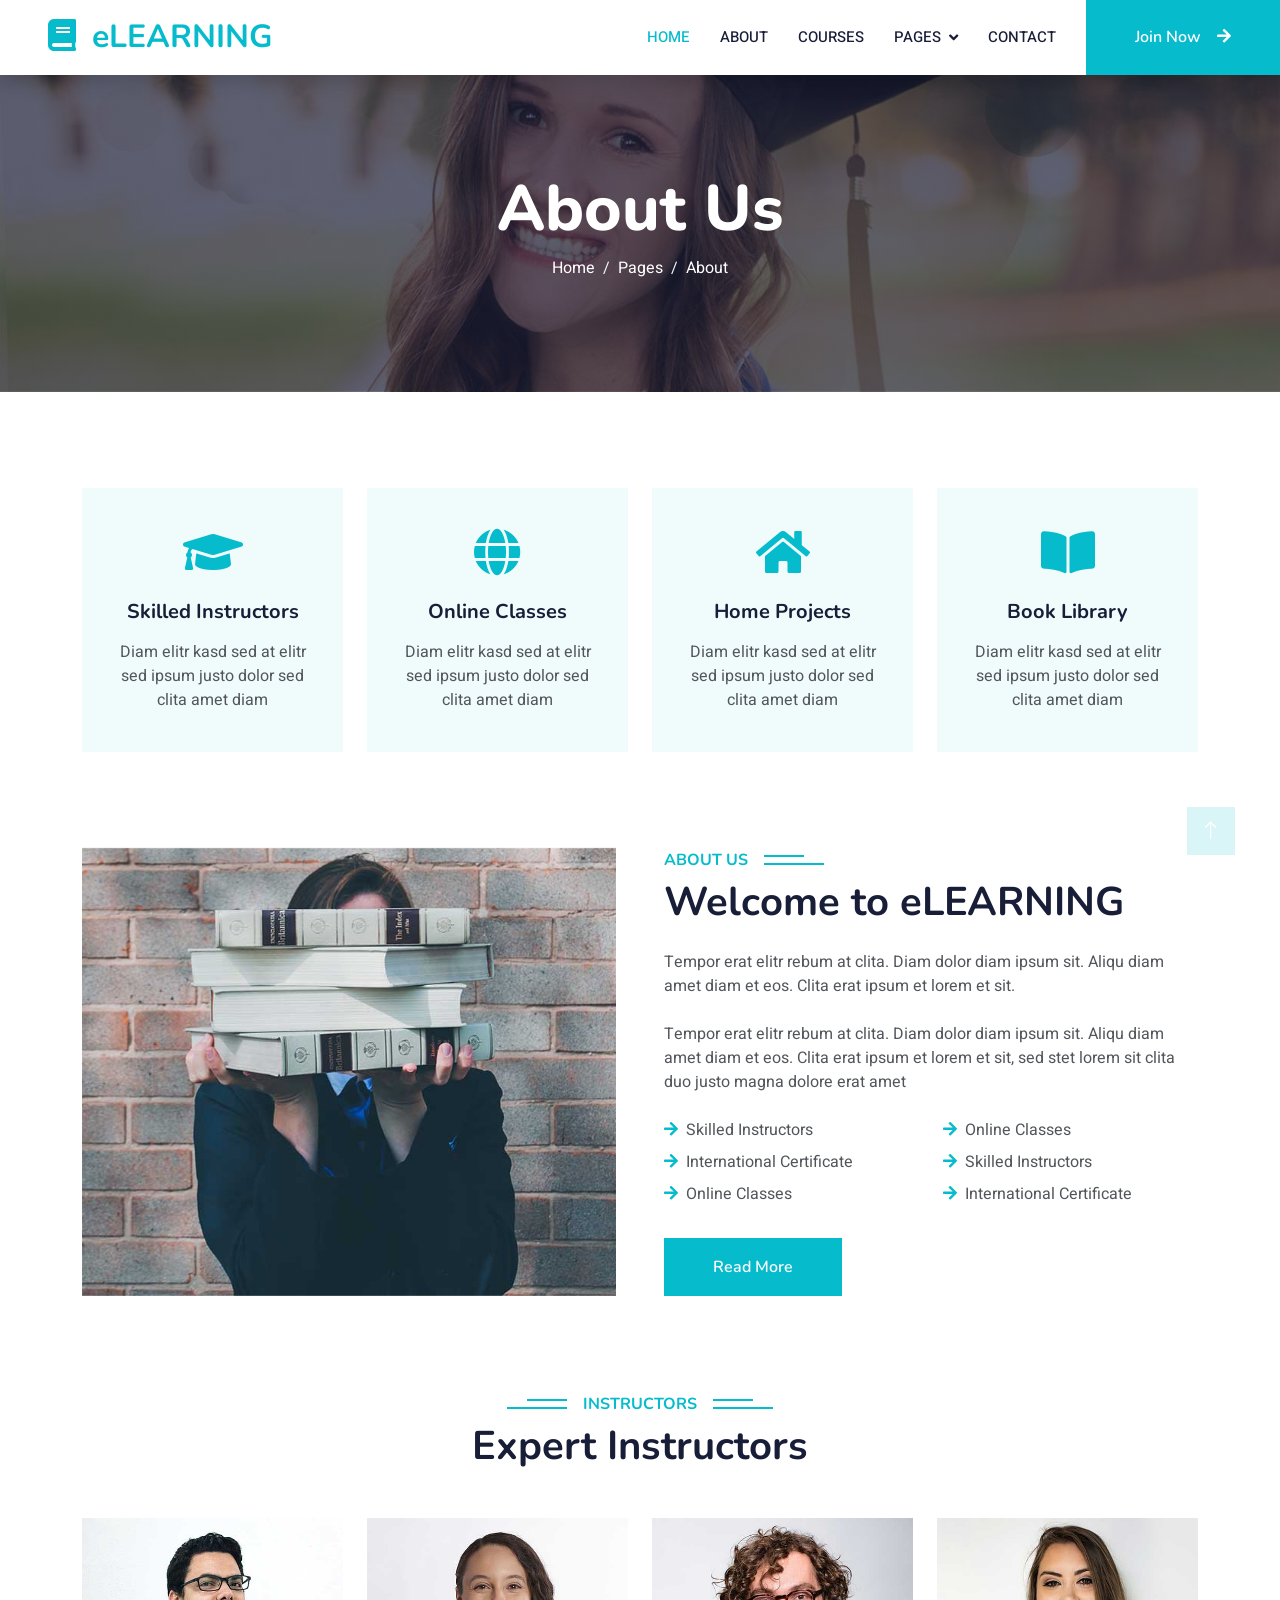
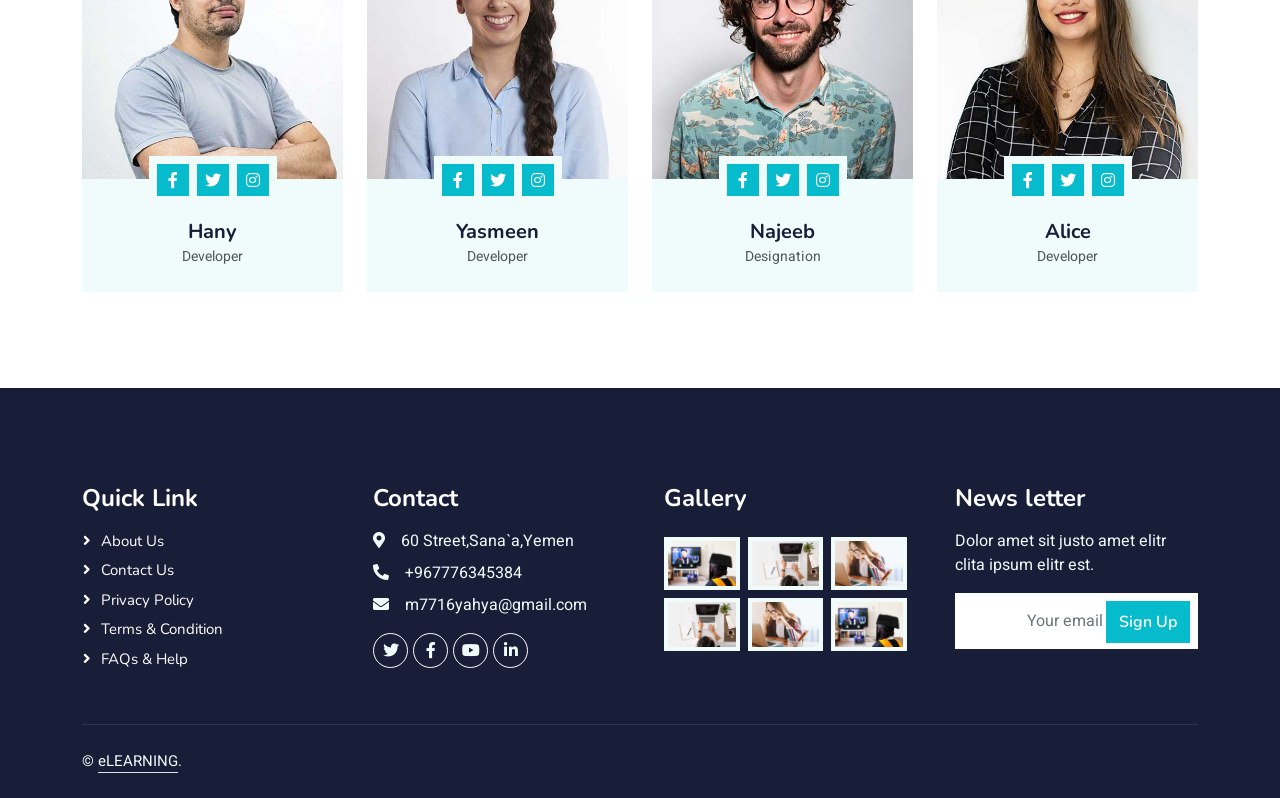
<file: about.html>
<!DOCTYPE html>
<html lang="en">

<head>
    <meta charset="utf-8">
    <title>eLEARNING - eLearning HTML Template</title>
    <meta content="width=device-width, initial-scale=1.0" name="viewport">
    <meta content="" name="keywords">
    <meta content="" name="description">

    <!-- Favicon -->
    <link href="img/favicon.ico" rel="icon">

    <!-- Google Web Fonts -->
    <link rel="preconnect" href="https://fonts.googleapis.com">
    <link rel="preconnect" href="https://fonts.gstatic.com" crossorigin>
    <link href="https://fonts.googleapis.com/css2?family=Heebo:wght@400;500;600&family=Nunito:wght@600;700;800&display=swap" rel="stylesheet">

    <!-- Icon Font Stylesheet -->
    <link href="https://cdnjs.cloudflare.com/ajax/libs/font-awesome/5.10.0/css/all.min.css" rel="stylesheet">
    <link href="https://cdn.jsdelivr.net/npm/bootstrap-icons@1.4.1/font/bootstrap-icons.css" rel="stylesheet">

    <!-- Libraries Stylesheet -->
    <link href="lib/animate/animate.min.css" rel="stylesheet">
    <link href="lib/owlcarousel/assets/owl.carousel.min.css" rel="stylesheet">

    <!-- Customized Bootstrap Stylesheet -->
    <link href="css/bootstrap.min.css" rel="stylesheet">

    <!-- Template Stylesheet -->
    <link href="css/style.css" rel="stylesheet">
</head>

<body>
    <!-- Spinner Start -->
    <div id="spinner" class="show bg-white position-fixed translate-middle w-100 vh-100 top-50 start-50 d-flex align-items-center justify-content-center">
        <div class="spinner-border text-primary" style="width: 3rem; height: 3rem;" role="status">
            <span class="sr-only">Loading...</span>
        </div>
    </div>
    <!-- Spinner End -->

<!-- Navbar Start -->
    <nav class="navbar navbar-expand-lg bg-white navbar-light shadow sticky-top p-0">
        <a href="index.html" class="navbar-brand d-flex align-items-center px-4 px-lg-5">
            <h2 class="m-0 text-primary"><i class="fa fa-book me-3"></i>eLEARNING</h2>
        </a>
        <button type="button" class="navbar-toggler me-4" data-bs-toggle="collapse" data-bs-target="#navbarCollapse">
            <span class="navbar-toggler-icon"></span>
        </button>
        <div class="collapse navbar-collapse" id="navbarCollapse">
            <div class="navbar-nav ms-auto p-4 p-lg-0">
                <a href="index.html" class="nav-item nav-link active">Home</a>
                <a href="about.html" class="nav-item nav-link">About</a>
                <a href="courses.html" class="nav-item nav-link">Courses</a>
                <div class="nav-item dropdown">
                    <a href="#" class="nav-link dropdown-toggle" data-bs-toggle="dropdown">Pages</a>
                    <div class="dropdown-menu fade-down m-0">
                        <a href="team.html" class="dropdown-item">Our Team</a>
                        <a href="testimonial.html" class="dropdown-item">Testimonial</a>
                        <a href="404.html" class="dropdown-item">404 Page</a>
                    </div>
                </div>
                <a href="contact.html" class="nav-item nav-link">Contact</a>
            </div>
            <a href="Login.html" class="btn btn-primary py-4 px-lg-5 d-none d-lg-block">Join Now<i class="fa fa-arrow-right ms-3"></i></a>
        </div>
    </nav>
    <!-- Navbar End -->


    


    <!-- Header Start -->
    <div class="container-fluid bg-primary py-5 mb-5 page-header">
        <div class="container py-5">
            <div class="row justify-content-center">
                <div class="col-lg-10 text-center">
                    <h1 class="display-3 text-white animated slideInDown">About Us</h1>
                    <nav aria-label="breadcrumb">
                        <ol class="breadcrumb justify-content-center">
                            <li class="breadcrumb-item"><a class="text-white" href="index.html">Home</a></li>
                            <li class="breadcrumb-item"><a class="text-white" href="#">Pages</a></li>
                            <li class="breadcrumb-item text-white active" aria-current="page">About</li>
                        </ol>
                    </nav>
                </div>
            </div>
        </div>
    </div>
    <!-- Header End -->


    <!-- Service Start -->
    <div class="container-xxl py-5">
        <div class="container">
            <div class="row g-4">
                <div class="col-lg-3 col-sm-6 wow fadeInUp" data-wow-delay="0.1s">
                    <div class="service-item text-center pt-3">
                        <div class="p-4">
                            <i class="fa fa-3x fa-graduation-cap text-primary mb-4"></i>
                            <h5 class="mb-3">Skilled Instructors</h5>
                            <p>Diam elitr kasd sed at elitr sed ipsum justo dolor sed clita amet diam</p>
                        </div>
                    </div>
                </div>
                <div class="col-lg-3 col-sm-6 wow fadeInUp" data-wow-delay="0.3s">
                    <div class="service-item text-center pt-3">
                        <div class="p-4">
                            <i class="fa fa-3x fa-globe text-primary mb-4"></i>
                            <h5 class="mb-3">Online Classes</h5>
                            <p>Diam elitr kasd sed at elitr sed ipsum justo dolor sed clita amet diam</p>
                        </div>
                    </div>
                </div>
                <div class="col-lg-3 col-sm-6 wow fadeInUp" data-wow-delay="0.5s">
                    <div class="service-item text-center pt-3">
                        <div class="p-4">
                            <i class="fa fa-3x fa-home text-primary mb-4"></i>
                            <h5 class="mb-3">Home Projects</h5>
                            <p>Diam elitr kasd sed at elitr sed ipsum justo dolor sed clita amet diam</p>
                        </div>
                    </div>
                </div>
                <div class="col-lg-3 col-sm-6 wow fadeInUp" data-wow-delay="0.7s">
                    <div class="service-item text-center pt-3">
                        <div class="p-4">
                            <i class="fa fa-3x fa-book-open text-primary mb-4"></i>
                            <h5 class="mb-3">Book Library</h5>
                            <p>Diam elitr kasd sed at elitr sed ipsum justo dolor sed clita amet diam</p>
                        </div>
                    </div>
                </div>
            </div>
        </div>
    </div>
    <!-- Service End -->

    <!-- About Start -->
    <div class="container-xxl py-5">
        <div class="container">
            <div class="row g-5">
                <div class="col-lg-6 wow fadeInUp" data-wow-delay="0.1s" style="min-height: 400px;">
                    <div class="position-relative h-100">
                        <img class="img-fluid position-absolute w-100 h-100" src="img/about.jpg" alt="" style="object-fit: cover;">
                    </div>
                </div>
                <div class="col-lg-6 wow fadeInUp" data-wow-delay="0.3s">
                    <h6 class="section-title bg-white text-start text-primary pe-3">About Us</h6>
                    <h1 class="mb-4">Welcome to eLEARNING</h1>
                    <p class="mb-4">Tempor erat elitr rebum at clita. Diam dolor diam ipsum sit. Aliqu diam amet diam et eos. Clita erat ipsum et lorem et sit.</p>
                    <p class="mb-4">Tempor erat elitr rebum at clita. Diam dolor diam ipsum sit. Aliqu diam amet diam et eos. Clita erat ipsum et lorem et sit, sed stet lorem sit clita duo justo magna dolore erat amet</p>
                    <div class="row gy-2 gx-4 mb-4">
                        <div class="col-sm-6">
                            <p class="mb-0"><i class="fa fa-arrow-right text-primary me-2"></i>Skilled Instructors</p>
                        </div>
                        <div class="col-sm-6">
                            <p class="mb-0"><i class="fa fa-arrow-right text-primary me-2"></i>Online Classes</p>
                        </div>
                        <div class="col-sm-6">
                            <p class="mb-0"><i class="fa fa-arrow-right text-primary me-2"></i>International Certificate</p>
                        </div>
                        <div class="col-sm-6">
                            <p class="mb-0"><i class="fa fa-arrow-right text-primary me-2"></i>Skilled Instructors</p>
                        </div>
                        <div class="col-sm-6">
                            <p class="mb-0"><i class="fa fa-arrow-right text-primary me-2"></i>Online Classes</p>
                        </div>
                        <div class="col-sm-6">
                            <p class="mb-0"><i class="fa fa-arrow-right text-primary me-2"></i>International Certificate</p>
                        </div>
                    </div>
                    <a class="btn btn-primary py-3 px-5 mt-2" href="">Read More</a>
                </div>
            </div>
        </div>
    </div>
    <!-- About End -->


   <!-- Team Start -->
    <div class="container-xxl py-5">
        <div class="container">
            <div class="text-center wow fadeInUp" data-wow-delay="0.1s">
                <h6 class="section-title bg-white text-center text-primary px-3">Instructors</h6>
                <h1 class="mb-5">Expert Instructors</h1>
            </div>
            <div class="row g-4">
                <div class="col-lg-3 col-md-6 wow fadeInUp" data-wow-delay="0.1s">
                    <div class="team-item bg-light">
                        <div class="overflow-hidden">
                            <img class="img-fluid" src="img/team-1.jpg" alt="">
                        </div>
                        <div class="position-relative d-flex justify-content-center" style="margin-top: -23px;">
                            <div class="bg-light d-flex justify-content-center pt-2 px-1">
                                <a class="btn btn-sm-square btn-primary mx-1" href=""><i class="fab fa-facebook-f"></i></a>
                                <a class="btn btn-sm-square btn-primary mx-1" href=""><i class="fab fa-twitter"></i></a>
                                <a class="btn btn-sm-square btn-primary mx-1" href=""><i class="fab fa-instagram"></i></a>
                            </div>
                        </div>
                        <div class="text-center p-4">
                            <h5 class="mb-0">Hany</h5>
                            <small>Developer</small>
                        </div>
                    </div>
                </div>
                <div class="col-lg-3 col-md-6 wow fadeInUp" data-wow-delay="0.3s">
                    <div class="team-item bg-light">
                        <div class="overflow-hidden">
                            <img class="img-fluid" src="img/team-2.jpg" alt="">
                        </div>
                        <div class="position-relative d-flex justify-content-center" style="margin-top: -23px;">
                            <div class="bg-light d-flex justify-content-center pt-2 px-1">
                                <a class="btn btn-sm-square btn-primary mx-1" href=""><i class="fab fa-facebook-f"></i></a>
                                <a class="btn btn-sm-square btn-primary mx-1" href=""><i class="fab fa-twitter"></i></a>
                                <a class="btn btn-sm-square btn-primary mx-1" href=""><i class="fab fa-instagram"></i></a>
                            </div>
                        </div>
                        <div class="text-center p-4">
                            <h5 class="mb-0">Yasmeen</h5>
                            <small>Developer</small>
                        </div>
                    </div>
                </div>
                <div class="col-lg-3 col-md-6 wow fadeInUp" data-wow-delay="0.5s">
                    <div class="team-item bg-light">
                        <div class="overflow-hidden">
                            <img class="img-fluid" src="img/team-3.jpg" alt="">
                        </div>
                        <div class="position-relative d-flex justify-content-center" style="margin-top: -23px;">
                            <div class="bg-light d-flex justify-content-center pt-2 px-1">
                                <a class="btn btn-sm-square btn-primary mx-1" href=""><i class="fab fa-facebook-f"></i></a>
                                <a class="btn btn-sm-square btn-primary mx-1" href=""><i class="fab fa-twitter"></i></a>
                                <a class="btn btn-sm-square btn-primary mx-1" href=""><i class="fab fa-instagram"></i></a>
                            </div>
                        </div>
                        <div class="text-center p-4">
                            <h5 class="mb-0">Najeeb</h5>
                            <small>Designation</small>
                        </div>
                    </div>
                </div>
                <div class="col-lg-3 col-md-6 wow fadeInUp" data-wow-delay="0.7s">
                    <div class="team-item bg-light">
                        <div class="overflow-hidden">
                            <img class="img-fluid" src="img/team-4.jpg" alt="">
                        </div>
                        <div class="position-relative d-flex justify-content-center" style="margin-top: -23px;">
                            <div class="bg-light d-flex justify-content-center pt-2 px-1">
                                <a class="btn btn-sm-square btn-primary mx-1" href=""><i class="fab fa-facebook-f"></i></a>
                                <a class="btn btn-sm-square btn-primary mx-1" href=""><i class="fab fa-twitter"></i></a>
                                <a class="btn btn-sm-square btn-primary mx-1" href=""><i class="fab fa-instagram"></i></a>
                            </div>
                        </div>
                        <div class="text-center p-4">
                            <h5 class="mb-0">Alice</h5>
                            <small>Developer</small>
                        </div>
                    </div>
                </div>
            </div>
        </div>
    </div>
    <!-- Team End -->


     <!-- Footer Start -->
    <div class="container-fluid bg-dark text-light footer pt-5 mt-5 wow fadeIn" data-wow-delay="0.1s">
        <div class="container py-5">
            <div class="row g-5">
                <div class="col-lg-3 col-md-6">
                    <h4 class="text-white mb-3">Quick Link</h4>
                    <a class="btn btn-link" href="about.html">About Us</a>
                    <a class="btn btn-link" href="contact.html">Contact Us</a>
                    <a class="btn btn-link" href="">Privacy Policy</a>
                    <a class="btn btn-link" href="">Terms & Condition</a>
                    <a class="btn btn-link" href="">FAQs & Help</a>
                </div>
                <div class="col-lg-3 col-md-6">
                    <h4 class="text-white mb-3">Contact</h4>
                    <p class="mb-2"><i class="fa fa-map-marker-alt me-3"></i>60 Street,Sana`a,Yemen</p>
                    <p class="mb-2"><i class="fa fa-phone-alt me-3"></i>+967776345384</p>
                    <p class="mb-2"><i class="fa fa-envelope me-3"></i>m7716yahya@gmail.com</p>
                    <div class="d-flex pt-2">
                        <a class="btn btn-outline-light btn-social" href=""><i class="fab fa-twitter"></i></a>
                        <a class="btn btn-outline-light btn-social" href=""><i class="fab fa-facebook-f"></i></a>
                        <a class="btn btn-outline-light btn-social" href=""><i class="fab fa-youtube"></i></a>
                        <a class="btn btn-outline-light btn-social" href=""><i class="fab fa-linkedin-in"></i></a>
                    </div>
                </div>
                <div class="col-lg-3 col-md-6">
                    <h4 class="text-white mb-3">Gallery</h4>
                    <div class="row g-2 pt-2">
                        <div class="col-4">
                            <img class="img-fluid bg-light p-1" src="img/course-1.jpg" alt="">
                        </div>
                        <div class="col-4">
                            <img class="img-fluid bg-light p-1" src="img/course-2.jpg" alt="">
                        </div>
                        <div class="col-4">
                            <img class="img-fluid bg-light p-1" src="img/course-3.jpg" alt="">
                        </div>
                        <div class="col-4">
                            <img class="img-fluid bg-light p-1" src="img/course-2.jpg" alt="">
                        </div>
                        <div class="col-4">
                            <img class="img-fluid bg-light p-1" src="img/course-3.jpg" alt="">
                        </div>
                        <div class="col-4">
                            <img class="img-fluid bg-light p-1" src="img/course-1.jpg" alt="">
                        </div>
                    </div>
                </div>
                <div class="col-lg-3 col-md-6">
                    <h4 class="text-white mb-3">News letter</h4>
                    <p>Dolor amet sit justo amet elitr clita ipsum elitr est.</p>
                    <div class="position-relative mx-auto" style="max-width: 400px;">
                        <input class="form-control border-0 w-100 py-3 ps-4 pe-5" type="text" placeholder="Your email">
                        <a href="Login.html">  <button type="button" class="btn btn-primary py-2 position-absolute top-0 end-0 mt-2 me-2">Sign Up</button></a>
                    </div>
                </div>
            </div>
        </div>
        <div class="container">
            <div class="copyright">
                <div class="row">
                    <div class="col-md-6 text-center text-md-start mb-3 mb-md-0">
                        &copy; <a class="border-bottom" href="#">eLEARNING</a>.

                      
                </div>
            </div>
        </div>
    </div>
    <!-- Footer End -->



    <!-- Back to Top -->
    <a href="#" class="btn btn-lg btn-primary btn-lg-square back-to-top"><i class="bi bi-arrow-up"></i></a>


    <!-- JavaScript Libraries -->
    <script src="https://code.jquery.com/jquery-3.4.1.min.js"></script>
    <script src="https://cdn.jsdelivr.net/npm/bootstrap@5.0.0/dist/js/bootstrap.bundle.min.js"></script>
    <script src="lib/wow/wow.min.js"></script>
    <script src="lib/easing/easing.min.js"></script>
    <script src="lib/waypoints/waypoints.min.js"></script>
    <script src="lib/owlcarousel/owl.carousel.min.js"></script>

    <!-- Template Javascript -->
    <script src="js/main.js"></script>
</body>

</html>
</file>
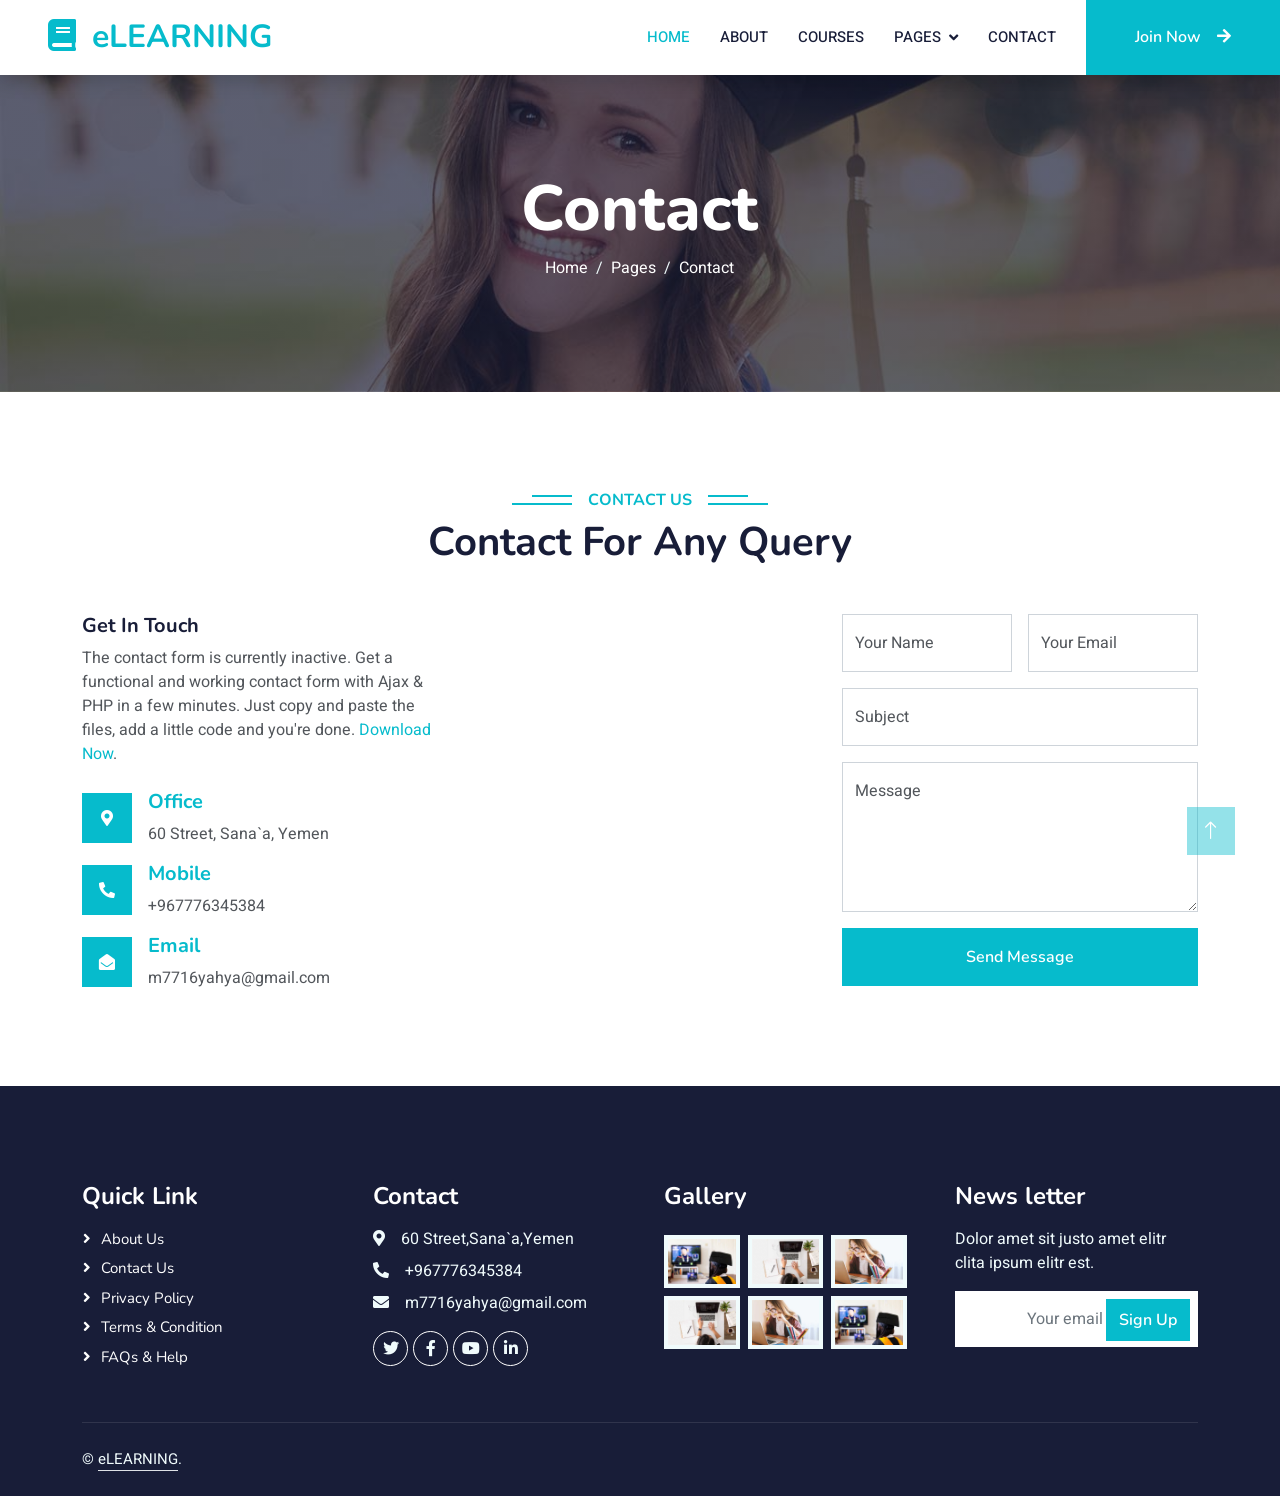
<file: contact.html>
<!DOCTYPE html>
<html lang="en">

<head>
    <meta charset="utf-8">
    <title>eLEARNING - eLearning HTML Template</title>
    <meta content="width=device-width, initial-scale=1.0" name="viewport">
    <meta content="" name="keywords">
    <meta content="" name="description">

    <!-- Favicon -->
    <link href="img/favicon.ico" rel="icon">

    <!-- Google Web Fonts -->
    <link rel="preconnect" href="https://fonts.googleapis.com">
    <link rel="preconnect" href="https://fonts.gstatic.com" crossorigin>
    <link href="https://fonts.googleapis.com/css2?family=Heebo:wght@400;500;600&family=Nunito:wght@600;700;800&display=swap" rel="stylesheet">

    <!-- Icon Font Stylesheet -->
    <link href="https://cdnjs.cloudflare.com/ajax/libs/font-awesome/5.10.0/css/all.min.css" rel="stylesheet">
    <link href="https://cdn.jsdelivr.net/npm/bootstrap-icons@1.4.1/font/bootstrap-icons.css" rel="stylesheet">

    <!-- Libraries Stylesheet -->
    <link href="lib/animate/animate.min.css" rel="stylesheet">
    <link href="lib/owlcarousel/assets/owl.carousel.min.css" rel="stylesheet">

    <!-- Customized Bootstrap Stylesheet -->
    <link href="css/bootstrap.min.css" rel="stylesheet">

    <!-- Template Stylesheet -->
    <link href="css/style.css" rel="stylesheet">
</head>

<body>
    <!-- Spinner Start -->
    <div id="spinner" class="show bg-white position-fixed translate-middle w-100 vh-100 top-50 start-50 d-flex align-items-center justify-content-center">
        <div class="spinner-border text-primary" style="width: 3rem; height: 3rem;" role="status">
            <span class="sr-only">Loading...</span>
        </div>
    </div>
    <!-- Spinner End -->


    <!-- Navbar Start -->
    <nav class="navbar navbar-expand-lg bg-white navbar-light shadow sticky-top p-0">
        <a href="index.html" class="navbar-brand d-flex align-items-center px-4 px-lg-5">
            <h2 class="m-0 text-primary"><i class="fa fa-book me-3"></i>eLEARNING</h2>
        </a>
        <button type="button" class="navbar-toggler me-4" data-bs-toggle="collapse" data-bs-target="#navbarCollapse">
            <span class="navbar-toggler-icon"></span>
        </button>
        <div class="collapse navbar-collapse" id="navbarCollapse">
            <div class="navbar-nav ms-auto p-4 p-lg-0">
                <a href="index.html" class="nav-item nav-link active">Home</a>
                <a href="about.html" class="nav-item nav-link">About</a>
                <a href="courses.html" class="nav-item nav-link">Courses</a>
                <div class="nav-item dropdown">
                    <a href="#" class="nav-link dropdown-toggle" data-bs-toggle="dropdown">Pages</a>
                    <div class="dropdown-menu fade-down m-0">
                        <a href="team.html" class="dropdown-item">Our Team</a>
                        <a href="testimonial.html" class="dropdown-item">Testimonial</a>
                        <a href="404.html" class="dropdown-item">404 Page</a>
                    </div>
                </div>
                <a href="contact.html" class="nav-item nav-link">Contact</a>
            </div>
            <a href="Login.html" class="btn btn-primary py-4 px-lg-5 d-none d-lg-block">Join Now<i class="fa fa-arrow-right ms-3"></i></a>
        </div>
    </nav>
    <!-- Navbar End -->


  

    <!-- Header Start -->
    <div class="container-fluid bg-primary py-5 mb-5 page-header">
        <div class="container py-5">
            <div class="row justify-content-center">
                <div class="col-lg-10 text-center">
                    <h1 class="display-3 text-white animated slideInDown">Contact</h1>
                    <nav aria-label="breadcrumb">
                        <ol class="breadcrumb justify-content-center">
                            <li class="breadcrumb-item"><a class="text-white" href="index.html">Home</a></li>
                            <li class="breadcrumb-item"><a class="text-white" href="#">Pages</a></li>
                            <li class="breadcrumb-item text-white active" aria-current="page">Contact</li>
                        </ol>
                    </nav>
                </div>
            </div>
        </div>
    </div>
    <!-- Header End -->


    <!-- Contact Start -->
    <div class="container-xxl py-5">
        <div class="container">
            <div class="text-center wow fadeInUp" data-wow-delay="0.1s">
                <h6 class="section-title bg-white text-center text-primary px-3">Contact Us</h6>
                <h1 class="mb-5">Contact For Any Query</h1>
            </div>
            <div class="row g-4">
                <div class="col-lg-4 col-md-6 wow fadeInUp" data-wow-delay="0.1s">
                    <h5>Get In Touch</h5>
                    <p class="mb-4">The contact form is currently inactive. Get a functional and working contact form with Ajax & PHP in a few minutes. Just copy and paste the files, add a little code and you're done. <a href="https://htmlcodex.com/contact-form">Download Now</a>.</p>
                    <div class="d-flex align-items-center mb-3">
                        <div class="d-flex align-items-center justify-content-center flex-shrink-0 bg-primary" style="width: 50px; height: 50px;">
                            <i class="fa fa-map-marker-alt text-white"></i>
                        </div>
                        <div class="ms-3">
                            <h5 class="text-primary">Office</h5>
                            <p class="mb-0">60 Street, Sana`a, Yemen</p>
                        </div>
                    </div>
                    <div class="d-flex align-items-center mb-3">
                        <div class="d-flex align-items-center justify-content-center flex-shrink-0 bg-primary" style="width: 50px; height: 50px;">
                            <i class="fa fa-phone-alt text-white"></i>
                        </div>
                        <div class="ms-3">
                            <h5 class="text-primary">Mobile</h5>
                            <p class="mb-0">+967776345384</p>
                        </div>
                    </div>
                    <div class="d-flex align-items-center">
                        <div class="d-flex align-items-center justify-content-center flex-shrink-0 bg-primary" style="width: 50px; height: 50px;">
                            <i class="fa fa-envelope-open text-white"></i>
                        </div>
                        <div class="ms-3">
                            <h5 class="text-primary">Email</h5>
                            <p class="mb-0">m7716yahya@gmail.com</p>
                        </div>
                    </div>
                </div>
                <div class="col-lg-4 col-md-6 wow fadeInUp" data-wow-delay="0.3s">
                    <iframe class="position-relative rounded w-100 h-100"
                        src="https://www.google.com/maps/embed?pb=!1m18!1m12!1m3!1d3001156.4288297426!2d-78.01371936852176!3d42.72876761954724!2m3!1f0!2f0!3f0!3m2!1i1024!2i768!4f13.1!3m3!1m2!1s0x4ccc4bf0f123a5a9%3A0xddcfc6c1de189567!2sNew%20York%2C%20USA!5e0!3m2!1sen!2sbd!4v1603794290143!5m2!1sen!2sbd"
                        frameborder="0" style="min-height: 300px; border:0;" allowfullscreen="" aria-hidden="false"
                        tabindex="0"></iframe>
                </div>
                <div class="col-lg-4 col-md-12 wow fadeInUp" data-wow-delay="0.5s">
                    <form>
                        <div class="row g-3">
                            <div class="col-md-6">
                                <div class="form-floating">
                                    <input type="text" class="form-control" id="name" placeholder="Your Name">
                                    <label for="name">Your Name</label>
                                </div>
                            </div>
                            <div class="col-md-6">
                                <div class="form-floating">
                                    <input type="email" class="form-control" id="email" placeholder="Your Email">
                                    <label for="email">Your Email</label>
                                </div>
                            </div>
                            <div class="col-12">
                                <div class="form-floating">
                                    <input type="text" class="form-control" id="subject" placeholder="Subject">
                                    <label for="subject">Subject</label>
                                </div>
                            </div>
                            <div class="col-12">
                                <div class="form-floating">
                                    <textarea class="form-control" placeholder="Leave a message here" id="message" style="height: 150px"></textarea>
                                    <label for="message">Message</label>
                                </div>
                            </div>
                            <div class="col-12">
                                <button class="btn btn-primary w-100 py-3" type="submit">Send Message</button>
                            </div>
                        </div>
                    </form>
                </div>
            </div>
        </div>
    </div>
    <!-- Contact End -->


    <!-- Footer Start -->
    <div class="container-fluid bg-dark text-light footer pt-5 mt-5 wow fadeIn" data-wow-delay="0.1s">
        <div class="container py-5">
            <div class="row g-5">
                <div class="col-lg-3 col-md-6">
                    <h4 class="text-white mb-3">Quick Link</h4>
                    <a class="btn btn-link" href="about.html">About Us</a>
                    <a class="btn btn-link" href="contact.html">Contact Us</a>
                    <a class="btn btn-link" href="">Privacy Policy</a>
                    <a class="btn btn-link" href="">Terms & Condition</a>
                    <a class="btn btn-link" href="">FAQs & Help</a>
                </div>
                <div class="col-lg-3 col-md-6">
                    <h4 class="text-white mb-3">Contact</h4>
                    <p class="mb-2"><i class="fa fa-map-marker-alt me-3"></i>60 Street,Sana`a,Yemen</p>
                    <p class="mb-2"><i class="fa fa-phone-alt me-3"></i>+967776345384</p>
                    <p class="mb-2"><i class="fa fa-envelope me-3"></i>m7716yahya@gmail.com</p>
                    <div class="d-flex pt-2">
                        <a class="btn btn-outline-light btn-social" href=""><i class="fab fa-twitter"></i></a>
                        <a class="btn btn-outline-light btn-social" href=""><i class="fab fa-facebook-f"></i></a>
                        <a class="btn btn-outline-light btn-social" href=""><i class="fab fa-youtube"></i></a>
                        <a class="btn btn-outline-light btn-social" href=""><i class="fab fa-linkedin-in"></i></a>
                    </div>
                </div>
                <div class="col-lg-3 col-md-6">
                    <h4 class="text-white mb-3">Gallery</h4>
                    <div class="row g-2 pt-2">
                        <div class="col-4">
                            <img class="img-fluid bg-light p-1" src="img/course-1.jpg" alt="">
                        </div>
                        <div class="col-4">
                            <img class="img-fluid bg-light p-1" src="img/course-2.jpg" alt="">
                        </div>
                        <div class="col-4">
                            <img class="img-fluid bg-light p-1" src="img/course-3.jpg" alt="">
                        </div>
                        <div class="col-4">
                            <img class="img-fluid bg-light p-1" src="img/course-2.jpg" alt="">
                        </div>
                        <div class="col-4">
                            <img class="img-fluid bg-light p-1" src="img/course-3.jpg" alt="">
                        </div>
                        <div class="col-4">
                            <img class="img-fluid bg-light p-1" src="img/course-1.jpg" alt="">
                        </div>
                    </div>
                </div>
                <div class="col-lg-3 col-md-6">
                    <h4 class="text-white mb-3">News letter</h4>
                    <p>Dolor amet sit justo amet elitr clita ipsum elitr est.</p>
                    <div class="position-relative mx-auto" style="max-width: 400px;">
                        <input class="form-control border-0 w-100 py-3 ps-4 pe-5" type="text" placeholder="Your email">
                        <a href="Login.html">  <button type="button" class="btn btn-primary py-2 position-absolute top-0 end-0 mt-2 me-2">Sign Up</button></a>
                    </div>
                </div>
            </div>
        </div>
        <div class="container">
            <div class="copyright">
                <div class="row">
                    <div class="col-md-6 text-center text-md-start mb-3 mb-md-0">
                        &copy; <a class="border-bottom" href="#">eLEARNING</a>.

                      
                </div>
            </div>
        </div>
    </div>
    <!-- Footer End -->



    <!-- Back to Top -->
    <a href="#" class="btn btn-lg btn-primary btn-lg-square back-to-top"><i class="bi bi-arrow-up"></i></a>


    <!-- JavaScript Libraries -->
    <script src="https://code.jquery.com/jquery-3.4.1.min.js"></script>
    <script src="https://cdn.jsdelivr.net/npm/bootstrap@5.0.0/dist/js/bootstrap.bundle.min.js"></script>
    <script src="lib/wow/wow.min.js"></script>
    <script src="lib/easing/easing.min.js"></script>
    <script src="lib/waypoints/waypoints.min.js"></script>
    <script src="lib/owlcarousel/owl.carousel.min.js"></script>

    <!-- Template Javascript -->
    <script src="js/main.js"></script>
</body>

</html>
</file>
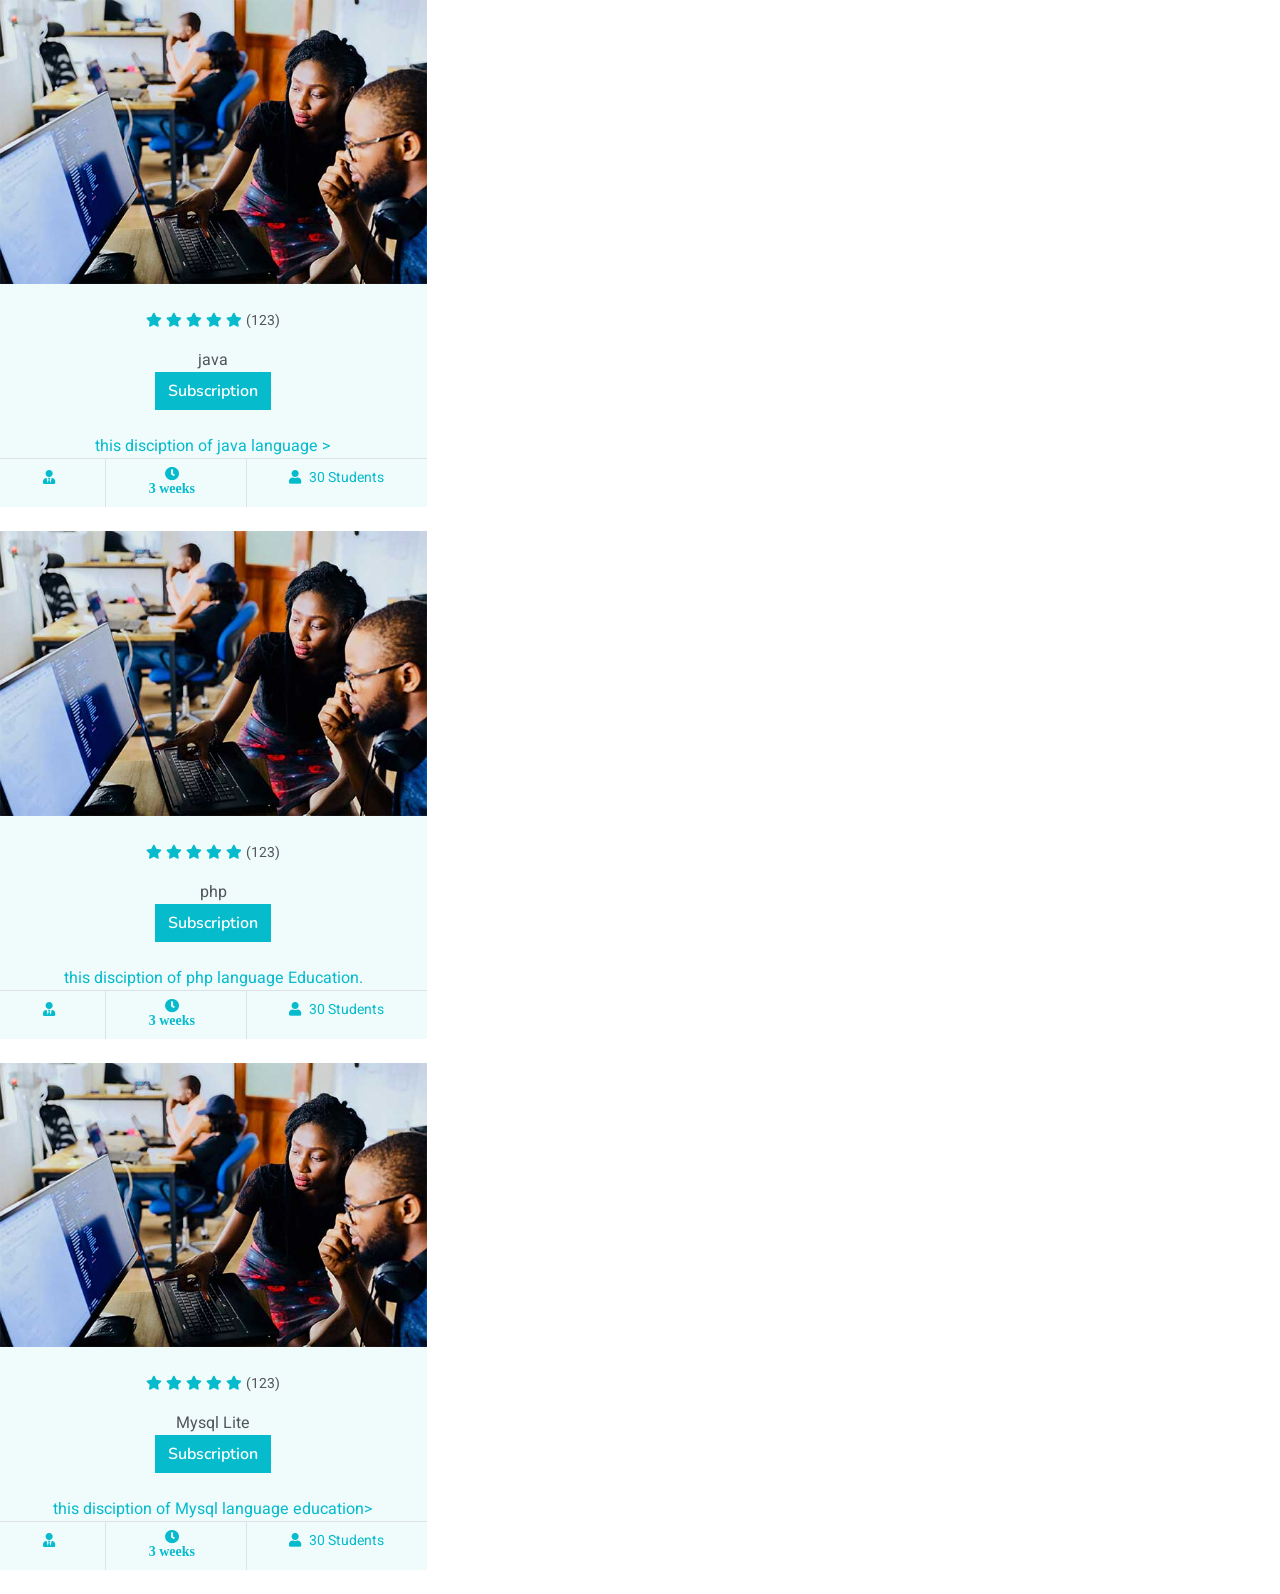
<file: htmlpage.html>
<!DOCTYPE html>
<html lang="en">

<head>
    <meta charset="UTF-8">
    <meta name="viewport" content="width=device-width, initial-scale=1.0">
    <title>Document</title>
    <link href="img/favicon.ico" rel="icon">

    <!-- Google Web Fonts -->
    <link rel="preconnect" href="https://fonts.googleapis.com">
    <link rel="preconnect" href="https://fonts.gstatic.com" crossorigin>
    <link
        href="https://fonts.googleapis.com/css2?family=Heebo:wght@400;500;600&family=Nunito:wght@600;700;800&display=swap"
        rel="stylesheet">

    <!-- Icon Font Stylesheet -->
    <link href="https://cdnjs.cloudflare.com/ajax/libs/font-awesome/5.10.0/css/all.min.css" rel="stylesheet">
    <link href="https://cdn.jsdelivr.net/npm/bootstrap-icons@1.4.1/font/bootstrap-icons.css" rel="stylesheet">

    <!-- Libraries Stylesheet -->
    <link href="lib/animate/animate.min.css" rel="stylesheet">
    <link href="lib/owlcarousel/assets/owl.carousel.min.css" rel="stylesheet">

    <!-- Customized Bootstrap Stylesheet -->
    <link href="css/bootstrap.min.css" rel="stylesheet">

    <!-- Template Stylesheet -->
    <link href="css/style.css" rel="stylesheet">
</head>

<body>
    <div class="row g-4 p-l justify-content-center">
        <form id="contentForm1" method="POST" action="phppage.php">
            <div class="col-lg-4 col-md-6 wow fadeInUp " data-wow-delay="0.1s">
                <div class="course-item bg-light">
                    <div class="position-relative overflow-hidden">
                        <a href="#">
                            <img class="img-fluid" src="img/cat-3.jpg">
                        </a>
                    </div>
                    <div class="text-center p-4 pb-0">
                        <h3 class="mb-0"></h3>
                        <div class="mb-3">
                            <small class="fa fa-star text-primary"></small>
                            <small class="fa fa-star text-primary"></small>
                            <small class="fa fa-star text-primary"></small>
                            <small class="fa fa-star text-primary"></small>
                            <small class="fa fa-star text-primary"></small>
                            <small>(123)</small>
                        </div>
                        <div class="titel">
                            java
                        </div>

                        <a href="profile.php">
                            <button type="submit" class="btn btn-primary" name="submit"
                                onclick="submitForm('contentForm1')">Subscription</button>
                            <br><br>
                            <div class="description">
                                this disciption of java language >
                            </div>
                    </div>
                    <div class="d-flex border-top">
                        <small class="flex-fill text-center border-end py-2">
                            <i id="teacher_name0" class="fa fa-user-tie text-primary me-2"></i></small>
                        <small class="flex-fill text-center border-end py-2">
                            <i id="coursseDuration0" class="fa fa-clock text-primary me-2">
                                <div class="duration">
                                    3 weeks
                                </div>
                            </i></small>
                        <small class="flex-fill text-center py-2"><i class="fa fa-user text-primary me-2"></i>30
                            Students</small>
                    </div>
                </div>
            </div>
            <input type="hidden" id="contentInput1_contentForm1" name="co_title">
            <input type="hidden" id="contentInput2_contentForm1" name="co_desc">
            <input type="hidden" id="contentInput3_contentForm1" name="co_dur">

        </form>
        <form id="contentForm2" method="POST" action="phppage.php">
            <div class="col-lg-4 col-md-6 wow fadeInUp " data-wow-delay="0.1s">
                <div class="course-item bg-light">
                    <div class="position-relative overflow-hidden">
                        <a href="#">
                            <img class="img-fluid" src="img/cat-3.jpg">
                        </a>
                    </div>
                    <div class="text-center p-4 pb-0">
                        <h3 class="mb-0"></h3>
                        <div class="mb-3">
                            <small class="fa fa-star text-primary"></small>
                            <small class="fa fa-star text-primary"></small>
                            <small class="fa fa-star text-primary"></small>
                            <small class="fa fa-star text-primary"></small>
                            <small class="fa fa-star text-primary"></small>
                            <small>(123)</small>
                        </div>
                        <div class="titel">
                        php
                        </div>

                        <a href="profile.php">
                            <button type="submit" class="btn btn-primary" name="submit"
                                onclick="submitForm('contentForm2')">Subscription</button>
                            <br><br>
                            <div class="description">
                                this disciption of php  language Education.
                            </div>
                    </div>
                    <div class="d-flex border-top">
                        <small class="flex-fill text-center border-end py-2">
                            <i id="teacher_name0" class="fa fa-user-tie text-primary me-2"></i></small>
                        <small class="flex-fill text-center border-end py-2">
                            <i id="coursseDuration0" class="fa fa-clock text-primary me-2">
                                <div class="duration">
                                    3 weeks
                                </div>
                            </i></small>
                        <small class="flex-fill text-center py-2"><i class="fa fa-user text-primary me-2"></i>30
                            Students</small>
                    </div>
                </div>
            </div>
            <input type="hidden" id="contentInput1_contentForm2" name="co_title">
            <input type="hidden" id="contentInput2_contentForm2" name="co_desc">
            <input type="hidden" id="contentInput3_contentForm2" name="co_dur">

        </form>
        <form id="contentForm3" method="POST" action="phppage.php">
            <div class="col-lg-4 col-md-6 wow fadeInUp " data-wow-delay="0.1s">
                <div class="course-item bg-light">
                    <div class="position-relative overflow-hidden">
                        <a href="#">
                            <img class="img-fluid" src="img/cat-3.jpg">
                        </a>
                    </div>
                    <div class="text-center p-4 pb-0">
                        <h3 class="mb-0"></h3>
                        <div class="mb-3">
                            <small class="fa fa-star text-primary"></small>
                            <small class="fa fa-star text-primary"></small>
                            <small class="fa fa-star text-primary"></small>
                            <small class="fa fa-star text-primary"></small>
                            <small class="fa fa-star text-primary"></small>
                            <small>(123)</small>
                        </div>
                        <div class="titel">
                           Mysql Lite
                        </div>

                        <a href="profile.php">
                            <button type="submit" class="btn btn-primary" name="submit"
                                onclick="submitForm('contentForm3')">Subscription</button>
                            <br><br>
                            <div class="description">
                                this disciption of Mysql language education>
                            </div>
                    </div>
                    <div class="d-flex border-top">
                        <small class="flex-fill text-center border-end py-2">
                            <i id="teacher_name0" class="fa fa-user-tie text-primary me-2"></i></small>
                        <small class="flex-fill text-center border-end py-2">
                            <i id="coursseDuration0" class="fa fa-clock text-primary me-2">
                                <div class="duration">
                                    3 weeks
                                </div>
                            </i></small>
                        <small class="flex-fill text-center py-2"><i class="fa fa-user text-primary me-2"></i>30
                            Students</small>
                    </div>
                </div>
            </div>
            <input type="hidden" id="contentInput1_contentForm3" name="co_title">
            <input type="hidden" id="contentInput2_contentForm3" name="co_desc">
            <input type="hidden" id="contentInput3_contentForm3" name="co_dur">

        </form>
        </div>
        <!-- <form id="contentForm1" method="POST" action="phppage.php">
        <div class="n1">
            hello this is my div content1 for form 1.
        </div>
        <div class="n2">
            hello this is my div content 2 for form 1.
        </div>
        <div class="n3">
            hello this is my div content 3 for form 1.
        </div>
        <div class="n4">
            hello this is my div content 4 for form 1.
        </div>
        <input type="hidden" id="contentInput1_contentForm1" name="content1">
        <input type="hidden" id="contentInput2_contentForm1" name="content2">
        <input type="hidden" id="contentInput3_contentForm1" name="content3">
        <input type="hidden" id="contentInput4_contentForm1" name="content4">
        <button type="submit" name="submit" onclick="submitForm('contentForm1')">sub1</button>
    
    </form>
 -->
        <!-- <form id="contentForm2" method="POST" action="phppage.php">
        <div class="n1">
            hello this is my div content1 for form 2.
        </div>
        <div class="n2">
            hello this is my div content 2 for form 2.
        </div>
        <div class="n3">
            hello this is my div content 3 for form 2.
        </div>
        <div class="n4">
            hello this is my div content 4 for form 2.
        </div>
        <input type="hidden" id="contentInput1_contentForm2" name="content1">
        <input type="hidden" id="contentInput2_contentForm2" name="content2">
        <input type="hidden" id="contentInput3_contentForm2" name="content3">
        <input type="hidden" id="contentInput4_contentForm2" name="content4">
        <button type="submit" name="submit" onclick="submitForm('contentForm2')">sub2</button>
    </form> -->
        <!-- <form id="contentForm3" method="POST" action="phppage.php">
            <div class="titel">
                hello this is my div content1 for form 3.
            </div>
            <div class="description">
                hello this is my div content 2 for form 3.
            </div>
            <div class="duration">
                hello this is my div content 3 for form 3.
            </div>

            <input type="hidden" id="contentInput1_contentForm3" name="co_title">
            <input type="hidden" id="contentInput2_contentForm3" name="co_desc">
            <input type="hidden" id="contentInput3_contentForm3" name="co_dur">

            <button type="submit" name="submit" onclick="submitForm('contentForm3')">sub3</button>
        </form> -->
        <script>
            function submitForm(formId) {
                var co_title = document.querySelector('#' + formId + ' .titel').innerText;
                var co_desc = document.querySelector('#' + formId + ' .description').innerText;
                var co_dur = document.querySelector('#' + formId + ' .duration').innerText;
                document.getElementById('contentInput1_' + formId).value = co_title;
                document.getElementById('contentInput2_' + formId).value = co_desc;
                document.getElementById('contentInput3_' + formId).value = co_dur;
                document.getElementById(formId).style.display = "none";
                document.getElementById(formId).submit();

                return false;
            }
        </script>
</body>

</html>
</file>
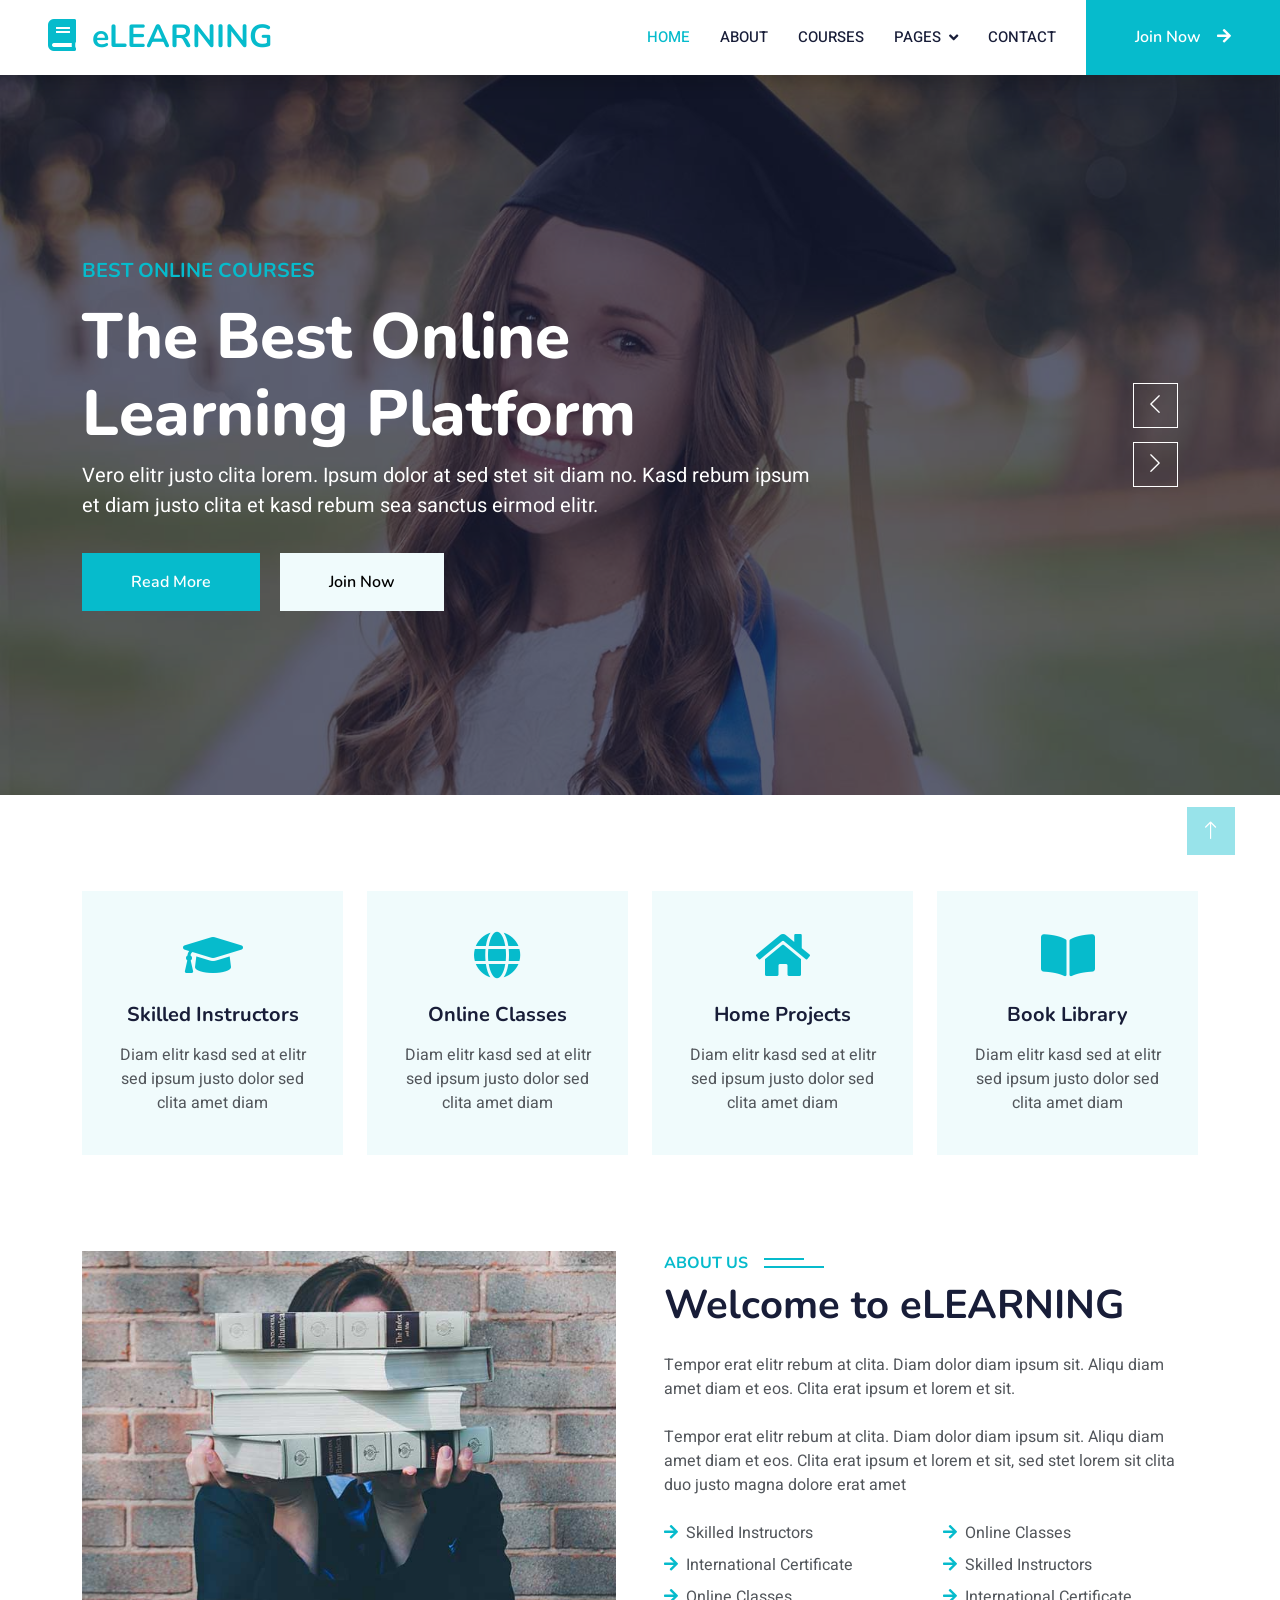
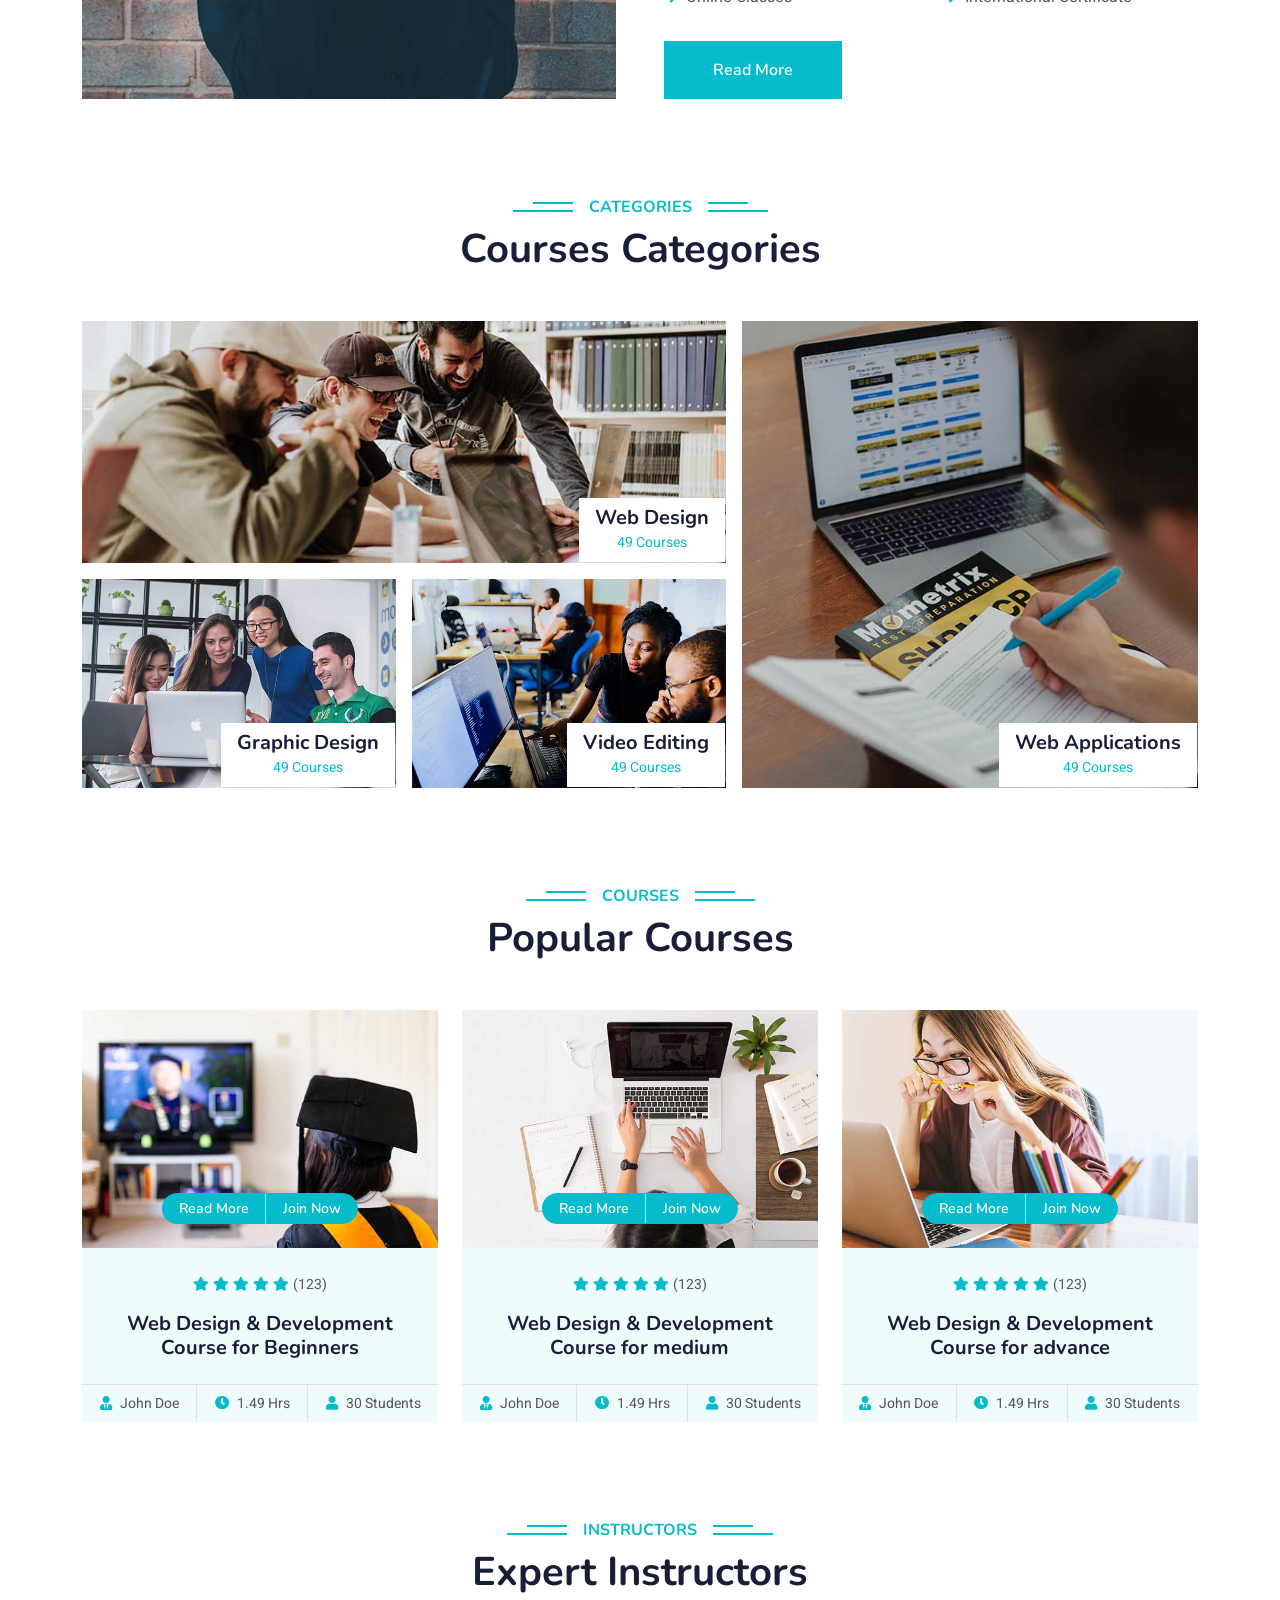
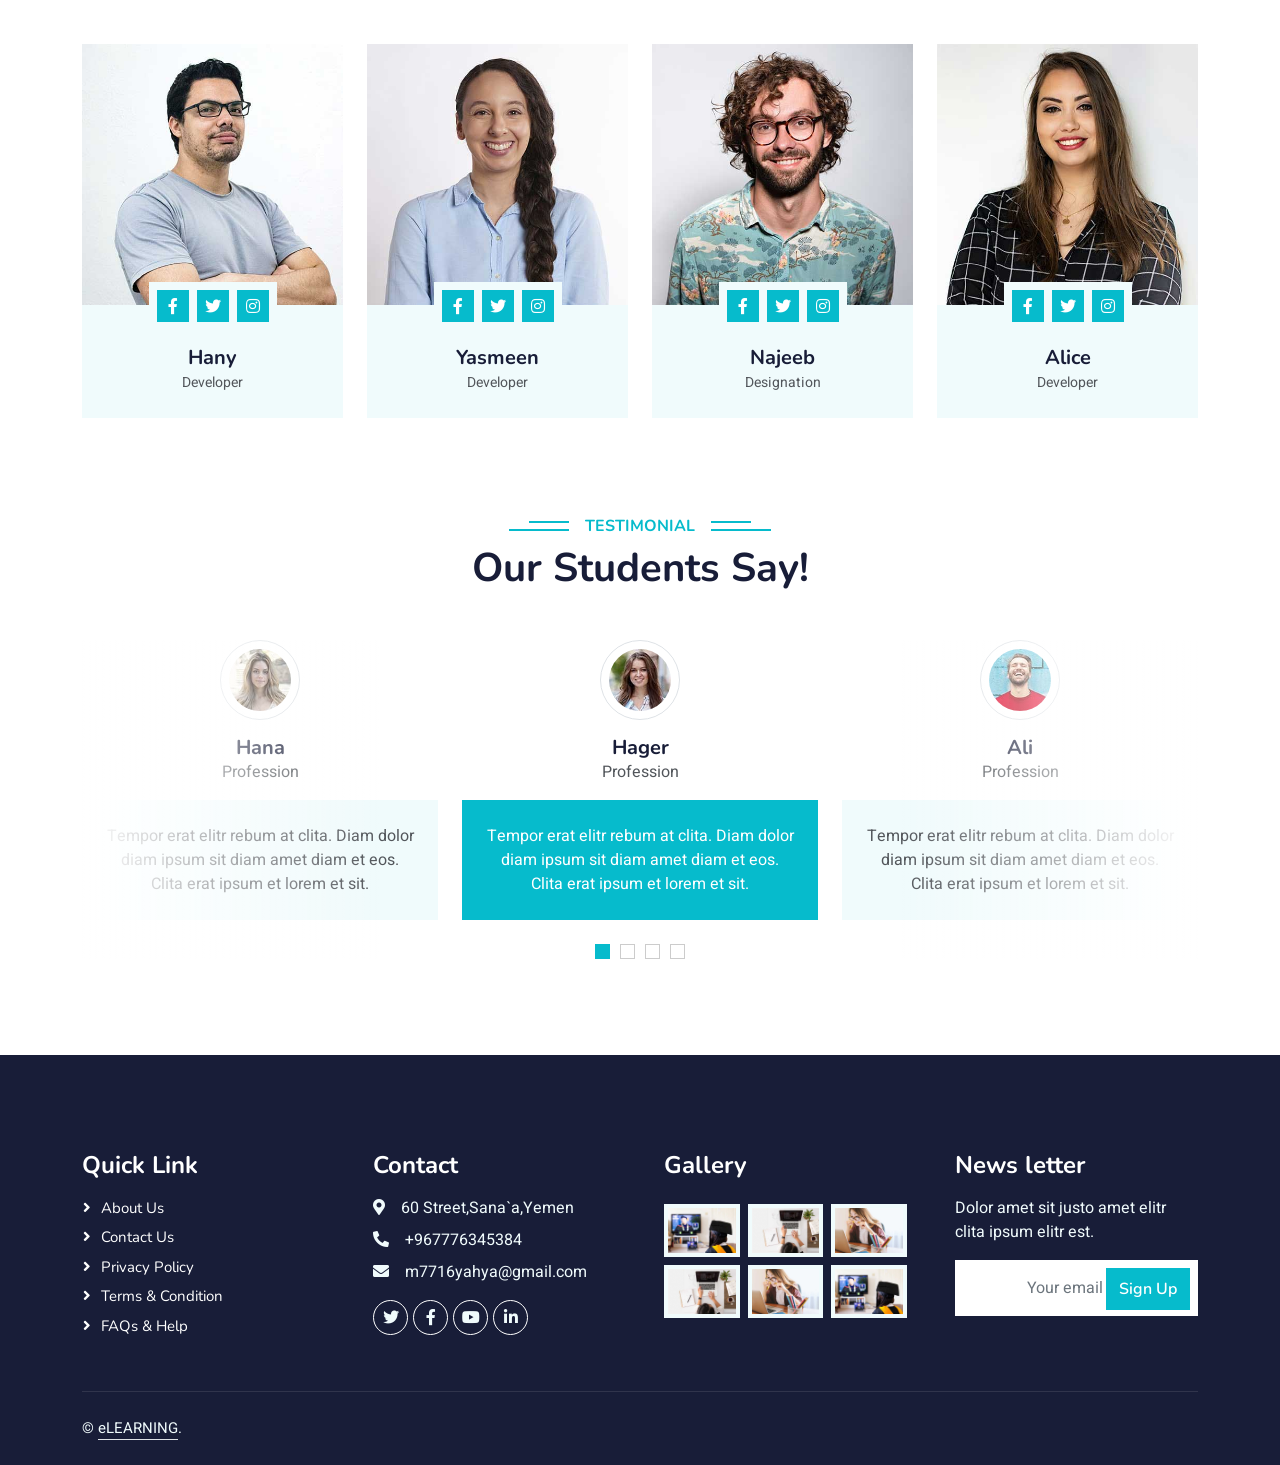
<file: osama.html>
<!DOCTYPE html>
<html lang="en">

<head>
    <meta charset="utf-8">
    <title>eLEARNING - eLearning HTML Template</title>
    <meta content="width=device-width, initial-scale=1.0" name="viewport">
    <meta content="" name="keywords">
    <meta content="" name="description">

    <!-- Favicon -->
    <link href="img/favicon.ico" rel="icon">

    <!-- Google Web Fonts -->
    <link rel="preconnect" href="https://fonts.googleapis.com">
    <link rel="preconnect" href="https://fonts.gstatic.com" crossorigin>
    <link href="https://fonts.googleapis.com/css2?family=Heebo:wght@400;500;600&family=Nunito:wght@600;700;800&display=swap" rel="stylesheet">

    <!-- Icon Font Stylesheet -->
    <link href="https://cdnjs.cloudflare.com/ajax/libs/font-awesome/5.10.0/css/all.min.css" rel="stylesheet">
    <link href="https://cdn.jsdelivr.net/npm/bootstrap-icons@1.4.1/font/bootstrap-icons.css" rel="stylesheet">

    <!-- Libraries Stylesheet -->
    <link href="lib/animate/animate.min.css" rel="stylesheet">
    <link href="lib/owlcarousel/assets/owl.carousel.min.css" rel="stylesheet">

    <!-- Customized Bootstrap Stylesheet -->
    <link href="css/bootstrap.min.css" rel="stylesheet">

    <!-- Template Stylesheet -->
    <link href="css/style.css" rel="stylesheet">
</head>

<body>
    <!-- Spinner Start -->
    <div id="spinner" class="show bg-white position-fixed translate-middle w-100 vh-100 top-50 start-50 d-flex align-items-center justify-content-center">
        <div class="spinner-border text-primary" style="width: 3rem; height: 3rem;" role="status">
            <span class="sr-only">Loading...</span>
        </div>
    </div>
    <!-- Spinner End -->


    <!-- Navbar Start -->
    <nav class="navbar navbar-expand-lg bg-white navbar-light shadow sticky-top p-0">
        <a href="index.html" class="navbar-brand d-flex align-items-center px-4 px-lg-5">
            <h2 class="m-0 text-primary"><i class="fa fa-book me-3"></i>eLEARNING</h2>
        </a>
        <button type="button" class="navbar-toggler me-4" data-bs-toggle="collapse" data-bs-target="#navbarCollapse">
            <span class="navbar-toggler-icon"></span>
        </button>
        <div class="collapse navbar-collapse" id="navbarCollapse">
            <div class="navbar-nav ms-auto p-4 p-lg-0">
                <a href="index.html" class="nav-item nav-link active">Home</a>
                <a href="about.html" class="nav-item nav-link">About</a>
                <a href="courses.html" class="nav-item nav-link">Courses</a>
                <div class="nav-item dropdown">
                    <a href="#" class="nav-link dropdown-toggle" data-bs-toggle="dropdown">Pages</a>
                    <div class="dropdown-menu fade-down m-0">
                        <a href="team.html" class="dropdown-item">Our Team</a>
                        <a href="testimonial.html" class="dropdown-item">Testimonial</a>
                        <a href="404.html" class="dropdown-item">404 Page</a>
                    </div>
                </div>
                <a href="contact.html" class="nav-item nav-link">Contact</a>
            </div>
            <a href="Login.html" class="btn btn-primary py-4 px-lg-5 d-none d-lg-block">Join Now<i class="fa fa-arrow-right ms-3"></i></a>
        </div>
    </nav>
    <!-- Navbar End -->


    <!-- Carousel Start -->
    <div class="container-fluid p-0 mb-5">
        <div class="owl-carousel header-carousel position-relative">
            <div class="owl-carousel-item position-relative">
                <img class="img-fluid" src="img/carousel-1.jpg" alt="">
                <div class="position-absolute top-0 start-0 w-100 h-100 d-flex align-items-center" style="background: rgba(24, 29, 56, .7);">
                    <div class="container">
                        <div class="row justify-content-start">
                            <div class="col-sm-10 col-lg-8">
                                <h5 class="text-primary text-uppercase mb-3 animated slideInDown">Best Online Courses</h5>
                                <h1 class="display-3 text-white animated slideInDown">The Best Online Learning Platform</h1>
                                <p class="fs-5 text-white mb-4 pb-2">Vero elitr justo clita lorem. Ipsum dolor at sed stet sit diam no. Kasd rebum ipsum et diam justo clita et kasd rebum sea sanctus eirmod elitr.</p>
                                <a href="" class="btn btn-primary py-md-3 px-md-5 me-3 animated slideInLeft">Read More</a>
                                <a href="Login.html" class="btn btn-light py-md-3 px-md-5 animated slideInRight">Join Now</a>
                            </div>
                        </div>
                    </div>
                </div>
            </div>
            <div class="owl-carousel-item position-relative">
                <img class="img-fluid" src="img/carousel-2.jpg" alt="">
                <div class="position-absolute top-0 start-0 w-100 h-100 d-flex align-items-center" style="background: rgba(24, 29, 56, .7);">
                    <div class="container">
                        <div class="row justify-content-start">
                            <div class="col-sm-10 col-lg-8">
                                <h5 class="text-primary text-uppercase mb-3 animated slideInDown">Best Online Courses</h5>
                                <h1 class="display-3 text-white animated slideInDown">Get Educated Online From Your Home</h1>
                                <p class="fs-5 text-white mb-4 pb-2">Vero elitr justo clita lorem. Ipsum dolor at sed stet sit diam no. Kasd rebum ipsum et diam justo clita et kasd rebum sea sanctus eirmod elitr.</p>
                                <a href="" class="btn btn-primary py-md-3 px-md-5 me-3 animated slideInLeft">Read More</a>
                                <a href="Login.html" class="btn btn-light py-md-3 px-md-5 animated slideInRight">Join Now</a>
                            </div>
                        </div>
                    </div>
                </div>
            </div>
        </div>
    </div>
    <!-- Carousel End -->


    <!-- Service Start -->
    <div class="container-xxl py-5">
        <div class="container">
            <div class="row g-4">
                <div class="col-lg-3 col-sm-6 wow fadeInUp" data-wow-delay="0.1s">
                    <div class="service-item text-center pt-3">
                        <div class="p-4">
                            <i class="fa fa-3x fa-graduation-cap text-primary mb-4"></i>
                            <h5 class="mb-3">Skilled Instructors</h5>
                            <p>Diam elitr kasd sed at elitr sed ipsum justo dolor sed clita amet diam</p>
                        </div>
                    </div>
                </div>
                <div class="col-lg-3 col-sm-6 wow fadeInUp" data-wow-delay="0.3s">
                    <div class="service-item text-center pt-3">
                        <div class="p-4">
                            <i class="fa fa-3x fa-globe text-primary mb-4"></i>
                            <h5 class="mb-3">Online Classes</h5>
                            <p>Diam elitr kasd sed at elitr sed ipsum justo dolor sed clita amet diam</p>
                        </div>
                    </div>
                </div>
                <div class="col-lg-3 col-sm-6 wow fadeInUp" data-wow-delay="0.5s">
                    <div class="service-item text-center pt-3">
                        <div class="p-4">
                            <i class="fa fa-3x fa-home text-primary mb-4"></i>
                            <h5 class="mb-3">Home Projects</h5>
                            <p>Diam elitr kasd sed at elitr sed ipsum justo dolor sed clita amet diam</p>
                        </div>
                    </div>
                </div>
                <div class="col-lg-3 col-sm-6 wow fadeInUp" data-wow-delay="0.7s">
                    <div class="service-item text-center pt-3">
                        <div class="p-4">
                            <i class="fa fa-3x fa-book-open text-primary mb-4"></i>
                            <h5 class="mb-3">Book Library</h5>
                            <p>Diam elitr kasd sed at elitr sed ipsum justo dolor sed clita amet diam</p>
                        </div>
                    </div>
                </div>
            </div>
        </div>
    </div>
    <!-- Service End -->


    <!-- About Start -->
    <div class="container-xxl py-5">
        <div class="container">
            <div class="row g-5">
                <div class="col-lg-6 wow fadeInUp" data-wow-delay="0.1s" style="min-height: 400px;">
                    <div class="position-relative h-100">
                        <img class="img-fluid position-absolute w-100 h-100" src="img/about.jpg" alt="" style="object-fit: cover;">
                    </div>
                </div>
                <div class="col-lg-6 wow fadeInUp" data-wow-delay="0.3s">
                    <h6 class="section-title bg-white text-start text-primary pe-3">About Us</h6>
                    <h1 class="mb-4">Welcome to eLEARNING</h1>
                    <p class="mb-4">Tempor erat elitr rebum at clita. Diam dolor diam ipsum sit. Aliqu diam amet diam et eos. Clita erat ipsum et lorem et sit.</p>
                    <p class="mb-4">Tempor erat elitr rebum at clita. Diam dolor diam ipsum sit. Aliqu diam amet diam et eos. Clita erat ipsum et lorem et sit, sed stet lorem sit clita duo justo magna dolore erat amet</p>
                    <div class="row gy-2 gx-4 mb-4">
                        <div class="col-sm-6">
                            <p class="mb-0"><i class="fa fa-arrow-right text-primary me-2"></i>Skilled Instructors</p>
                        </div>
                        <div class="col-sm-6">
                            <p class="mb-0"><i class="fa fa-arrow-right text-primary me-2"></i>Online Classes</p>
                        </div>
                        <div class="col-sm-6">
                            <p class="mb-0"><i class="fa fa-arrow-right text-primary me-2"></i>International Certificate</p>
                        </div>
                        <div class="col-sm-6">
                            <p class="mb-0"><i class="fa fa-arrow-right text-primary me-2"></i>Skilled Instructors</p>
                        </div>
                        <div class="col-sm-6">
                            <p class="mb-0"><i class="fa fa-arrow-right text-primary me-2"></i>Online Classes</p>
                        </div>
                        <div class="col-sm-6">
                            <p class="mb-0"><i class="fa fa-arrow-right text-primary me-2"></i>International Certificate</p>
                        </div>
                    </div>
                    <a class="btn btn-primary py-3 px-5 mt-2" href="">Read More</a>
                </div>
            </div>
        </div>
    </div>
    <!-- About End -->


    <!-- Categories Start -->
    <div class="container-xxl py-5 category">
        <div class="container">
            <div class="text-center wow fadeInUp" data-wow-delay="0.1s">
                <h6 class="section-title bg-white text-center text-primary px-3">Categories</h6>
                <h1 class="mb-5">Courses Categories</h1>
            </div>
            <div class="row g-3">
                <div class="col-lg-7 col-md-6">
                    <div class="row g-3">
                        <div class="col-lg-12 col-md-12 wow zoomIn" data-wow-delay="0.1s">
                            <a class="position-relative d-block overflow-hidden" href="">
                                <img class="img-fluid" src="img/cat-1.jpg" alt="">
                                <div class="bg-white text-center position-absolute bottom-0 end-0 py-2 px-3" style="margin: 1px;">
                                    <h5 class="m-0">Web Design</h5>
                                    <small class="text-primary">49 Courses</small>
                                </div>
                            </a>
                        </div>
                        <div class="col-lg-6 col-md-12 wow zoomIn" data-wow-delay="0.3s">
                            <a class="position-relative d-block overflow-hidden" href="">
                                <img class="img-fluid" src="img/cat-2.jpg" alt="">
                                <div class="bg-white text-center position-absolute bottom-0 end-0 py-2 px-3" style="margin: 1px;">
                                    <h5 class="m-0">Graphic Design</h5>
                                    <small class="text-primary">49 Courses</small>
                                </div>
                            </a>
                        </div>
                        <div class="col-lg-6 col-md-12 wow zoomIn" data-wow-delay="0.5s">
                            <a class="position-relative d-block overflow-hidden" href="">
                                <img class="img-fluid" src="img/cat-3.jpg" alt="">
                                <div class="bg-white text-center position-absolute bottom-0 end-0 py-2 px-3" style="margin: 1px;">
                                    <h5 class="m-0">Video Editing</h5>
                                    <small class="text-primary">49 Courses</small>
                                </div>
                            </a>
                        </div>
                    </div>
                </div>
                <div class="col-lg-5 col-md-6 wow zoomIn" data-wow-delay="0.7s" style="min-height: 350px;">
                    <a class="position-relative d-block h-100 overflow-hidden" href="">
                        <img class="img-fluid position-absolute w-100 h-100" src="img/cat-4.jpg" alt="" style="object-fit: cover;">
                        <div class="bg-white text-center position-absolute bottom-0 end-0 py-2 px-3" style="margin:  1px;">
                            <h5 class="m-0">Web Applications</h5>
                            <small class="text-primary">49 Courses</small>
                        </div>
                    </a>
                </div>
            </div>
        </div>
    </div>
    <!-- Categories Start -->


    <!-- Courses Start -->
    <div class="container-xxl py-5">
        <div class="container">
            <div class="text-center wow fadeInUp" data-wow-delay="0.1s">
                <h6 class="section-title bg-white text-center text-primary px-3">Courses</h6>
                <h1 class="mb-5">Popular Courses</h1>
            </div>
            <div class="row g-4 justify-content-center">
                <div class="col-lg-4 col-md-6 wow fadeInUp" data-wow-delay="0.1s">
                    <div class="course-item bg-light">
                        <div class="position-relative overflow-hidden">
                            <img class="img-fluid" src="img/course-1.jpg" alt="">
                            <div class="w-100 d-flex justify-content-center position-absolute bottom-0 start-0 mb-4">
                                <a href="#" class="flex-shrink-0 btn btn-sm btn-primary px-3 border-end" style="border-radius: 30px 0 0 30px;">Read More</a>
                                <a href="Login.html" class="flex-shrink-0 btn btn-sm btn-primary px-3" style="border-radius: 0 30px 30px 0;">Join Now</a>
                            </div>
                        </div>
                        <div class="text-center p-4 pb-0">
                            <h3 class="mb-0"></h3>
                            <div class="mb-3">
                                <small class="fa fa-star text-primary"></small>
                                <small class="fa fa-star text-primary"></small>
                                <small class="fa fa-star text-primary"></small>
                                <small class="fa fa-star text-primary"></small>
                                <small class="fa fa-star text-primary"></small>
                                <small>(123)</small>
                            </div>
                            <h5 class="mb-4">Web Design & Development Course for Beginners</h5>
                        </div>
                        <div class="d-flex border-top">
                            <small class="flex-fill text-center border-end py-2"><i class="fa fa-user-tie text-primary me-2"></i>John Doe</small>
                            <small class="flex-fill text-center border-end py-2"><i class="fa fa-clock text-primary me-2"></i>1.49 Hrs</small>
                            <small class="flex-fill text-center py-2"><i class="fa fa-user text-primary me-2"></i>30 Students</small>
                        </div>
                    </div>
                </div>
                <div class="col-lg-4 col-md-6 wow fadeInUp" data-wow-delay="0.3s">
                    <div class="course-item bg-light">
                        <div class="position-relative overflow-hidden">
                            <img class="img-fluid" src="img/course-2.jpg" alt="">
                            <div class="w-100 d-flex justify-content-center position-absolute bottom-0 start-0 mb-4">
                                <a href="#" class="flex-shrink-0 btn btn-sm btn-primary px-3 border-end" style="border-radius: 30px 0 0 30px;">Read More</a>
                                <a href="Login.html" class="flex-shrink-0 btn btn-sm btn-primary px-3" style="border-radius: 0 30px 30px 0;">Join Now</a>
                            </div>
                        </div>
                        <div class="text-center p-4 pb-0">
                            <h3 class="mb-0"></h3>
                            <div class="mb-3">
                                <small class="fa fa-star text-primary"></small>
                                <small class="fa fa-star text-primary"></small>
                                <small class="fa fa-star text-primary"></small>
                                <small class="fa fa-star text-primary"></small>
                                <small class="fa fa-star text-primary"></small>
                                <small>(123)</small>
                            </div>
                            <h5 class="mb-4">Web Design & Development Course for medium</h5>
                        </div>
                        <div class="d-flex border-top">
                            <small class="flex-fill text-center border-end py-2"><i class="fa fa-user-tie text-primary me-2"></i>John Doe</small>
                            <small class="flex-fill text-center border-end py-2"><i class="fa fa-clock text-primary me-2"></i>1.49 Hrs</small>
                            <small class="flex-fill text-center py-2"><i class="fa fa-user text-primary me-2"></i>30 Students</small>
                        </div>
                    </div>
                </div>
                <div class="col-lg-4 col-md-6 wow fadeInUp" data-wow-delay="0.5s">
                    <div class="course-item bg-light">
                        <div class="position-relative overflow-hidden">
                            <img class="img-fluid" src="img/course-3.jpg" alt="">
                            <div class="w-100 d-flex justify-content-center position-absolute bottom-0 start-0 mb-4">
                                <a href="#" class="flex-shrink-0 btn btn-sm btn-primary px-3 border-end" style="border-radius: 30px 0 0 30px;">Read More</a>
                                <a href="Login.html" class="flex-shrink-0 btn btn-sm btn-primary px-3" style="border-radius: 0 30px 30px 0;">Join Now</a>
                            </div>
                        </div>
                        <div class="text-center p-4 pb-0">
                            <h3 class="mb-0"></h3>
                            <div class="mb-3">
                                <small class="fa fa-star text-primary"></small>
                                <small class="fa fa-star text-primary"></small>
                                <small class="fa fa-star text-primary"></small>
                                <small class="fa fa-star text-primary"></small>
                                <small class="fa fa-star text-primary"></small>
                                <small>(123)</small>
                            </div>
                            <h5 class="mb-4">Web Design & Development Course for advance</h5>
                        </div>
                        <div class="d-flex border-top">
                            <small class="flex-fill text-center border-end py-2"><i class="fa fa-user-tie text-primary me-2"></i>John Doe</small>
                            <small class="flex-fill text-center border-end py-2"><i class="fa fa-clock text-primary me-2"></i>1.49 Hrs</small>
                            <small class="flex-fill text-center py-2"><i class="fa fa-user text-primary me-2"></i>30 Students</small>
                        </div>
                    </div>
                </div>
            </div>
        </div>
    </div>
    <!-- Courses End -->


    <!-- Team Start -->
    <div class="container-xxl py-5">
        <div class="container">
            <div class="text-center wow fadeInUp" data-wow-delay="0.1s">
                <h6 class="section-title bg-white text-center text-primary px-3">Instructors</h6>
                <h1 class="mb-5">Expert Instructors</h1>
            </div>
            <div class="row g-4">
                <div class="col-lg-3 col-md-6 wow fadeInUp" data-wow-delay="0.1s">
                    <div class="team-item bg-light">
                        <div class="overflow-hidden">
                            <img class="img-fluid" src="img/team-1.jpg" alt="">
                        </div>
                        <div class="position-relative d-flex justify-content-center" style="margin-top: -23px;">
                            <div class="bg-light d-flex justify-content-center pt-2 px-1">
                                <a class="btn btn-sm-square btn-primary mx-1" href=""><i class="fab fa-facebook-f"></i></a>
                                <a class="btn btn-sm-square btn-primary mx-1" href=""><i class="fab fa-twitter"></i></a>
                                <a class="btn btn-sm-square btn-primary mx-1" href=""><i class="fab fa-instagram"></i></a>
                            </div>
                        </div>
                        <div class="text-center p-4">
                            <h5 class="mb-0">Hany</h5>
                            <small>Developer</small>
                        </div>
                    </div>
                </div>
                <div class="col-lg-3 col-md-6 wow fadeInUp" data-wow-delay="0.3s">
                    <div class="team-item bg-light">
                        <div class="overflow-hidden">
                            <img class="img-fluid" src="img/team-2.jpg" alt="">
                        </div>
                        <div class="position-relative d-flex justify-content-center" style="margin-top: -23px;">
                            <div class="bg-light d-flex justify-content-center pt-2 px-1">
                                <a class="btn btn-sm-square btn-primary mx-1" href=""><i class="fab fa-facebook-f"></i></a>
                                <a class="btn btn-sm-square btn-primary mx-1" href=""><i class="fab fa-twitter"></i></a>
                                <a class="btn btn-sm-square btn-primary mx-1" href=""><i class="fab fa-instagram"></i></a>
                            </div>
                        </div>
                        <div class="text-center p-4">
                            <h5 class="mb-0">Yasmeen</h5>
                            <small>Developer</small>
                        </div>
                    </div>
                </div>
                <div class="col-lg-3 col-md-6 wow fadeInUp" data-wow-delay="0.5s">
                    <div class="team-item bg-light">
                        <div class="overflow-hidden">
                            <img class="img-fluid" src="img/team-3.jpg" alt="">
                        </div>
                        <div class="position-relative d-flex justify-content-center" style="margin-top: -23px;">
                            <div class="bg-light d-flex justify-content-center pt-2 px-1">
                                <a class="btn btn-sm-square btn-primary mx-1" href=""><i class="fab fa-facebook-f"></i></a>
                                <a class="btn btn-sm-square btn-primary mx-1" href=""><i class="fab fa-twitter"></i></a>
                                <a class="btn btn-sm-square btn-primary mx-1" href=""><i class="fab fa-instagram"></i></a>
                            </div>
                        </div>
                        <div class="text-center p-4">
                            <h5 class="mb-0">Najeeb</h5>
                            <small>Designation</small>
                        </div>
                    </div>
                </div>
                <div class="col-lg-3 col-md-6 wow fadeInUp" data-wow-delay="0.7s">
                    <div class="team-item bg-light">
                        <div class="overflow-hidden">
                            <img class="img-fluid" src="img/team-4.jpg" alt="">
                        </div>
                        <div class="position-relative d-flex justify-content-center" style="margin-top: -23px;">
                            <div class="bg-light d-flex justify-content-center pt-2 px-1">
                                <a class="btn btn-sm-square btn-primary mx-1" href=""><i class="fab fa-facebook-f"></i></a>
                                <a class="btn btn-sm-square btn-primary mx-1" href=""><i class="fab fa-twitter"></i></a>
                                <a class="btn btn-sm-square btn-primary mx-1" href=""><i class="fab fa-instagram"></i></a>
                            </div>
                        </div>
                        <div class="text-center p-4">
                            <h5 class="mb-0">Alice</h5>
                            <small>Developer</small>
                        </div>
                    </div>
                </div>
            </div>
        </div>
    </div>
    <!-- Team End -->


    <!-- Testimonial Start -->
    <div class="container-xxl py-5 wow fadeInUp" data-wow-delay="0.1s">
        <div class="container">
            <div class="text-center">
                <h6 class="section-title bg-white text-center text-primary px-3">Testimonial</h6>
                <h1 class="mb-5">Our Students Say!</h1>
            </div>
            <div class="owl-carousel testimonial-carousel position-relative">
                <div class="testimonial-item text-center">
                    <img class="border rounded-circle p-2 mx-auto mb-3" src="img/testimonial-1.jpg" style="width: 80px; height: 80px;">
                    <h5 class="mb-0">Hager</h5>
                    <p>Profession</p>
                    <div class="testimonial-text bg-light text-center p-4">
                    <p class="mb-0">Tempor erat elitr rebum at clita. Diam dolor diam ipsum sit diam amet diam et eos. Clita erat ipsum et lorem et sit.</p>
                    </div>
                </div>
                <div class="testimonial-item text-center">
                    <img class="border rounded-circle p-2 mx-auto mb-3" src="img/testimonial-2.jpg" style="width: 80px; height: 80px;">
                    <h5 class="mb-0">Ali</h5>
                    <p>Profession</p>
                    <div class="testimonial-text bg-light text-center p-4">
                    <p class="mb-0">Tempor erat elitr rebum at clita. Diam dolor diam ipsum sit diam amet diam et eos. Clita erat ipsum et lorem et sit.</p>
                    </div>
                </div>
                <div class="testimonial-item text-center">
                    <img class="border rounded-circle p-2 mx-auto mb-3" src="img/testimonial-3.jpg" style="width: 80px; height: 80px;">
                    <h5 class="mb-0">Ahmed</h5>
                    <p>Profession</p>
                    <div class="testimonial-text bg-light text-center p-4">
                    <p class="mb-0">Tempor erat elitr rebum at clita. Diam dolor diam ipsum sit diam amet diam et eos. Clita erat ipsum et lorem et sit.</p>
                    </div>
                </div>
                <div class="testimonial-item text-center">
                    <img class="border rounded-circle p-2 mx-auto mb-3" src="img/testimonial-4.jpg" style="width: 80px; height: 80px;">
                    <h5 class="mb-0">Hana</h5>
                    <p>Profession</p>
                    <div class="testimonial-text bg-light text-center p-4">
                    <p class="mb-0">Tempor erat elitr rebum at clita. Diam dolor diam ipsum sit diam amet diam et eos. Clita erat ipsum et lorem et sit.</p>
                    </div>
                </div>
            </div>
        </div>
    </div>
    <!-- Testimonial End -->
        

    <!-- Footer Start -->
    <div class="container-fluid bg-dark text-light footer pt-5 mt-5 wow fadeIn" data-wow-delay="0.1s">
        <div class="container py-5">
            <div class="row g-5">
                <div class="col-lg-3 col-md-6">
                    <h4 class="text-white mb-3">Quick Link</h4>
                    <a class="btn btn-link" href="about.html">About Us</a>
                    <a class="btn btn-link" href="contact.html">Contact Us</a>
                    <a class="btn btn-link" href="">Privacy Policy</a>
                    <a class="btn btn-link" href="">Terms & Condition</a>
                    <a class="btn btn-link" href="">FAQs & Help</a>
                </div>
                <div class="col-lg-3 col-md-6">
                    <h4 class="text-white mb-3">Contact</h4>
                    <p class="mb-2"><i class="fa fa-map-marker-alt me-3"></i>60 Street,Sana`a,Yemen</p>
                    <p class="mb-2"><i class="fa fa-phone-alt me-3"></i>+967776345384</p>
                    <p class="mb-2"><i class="fa fa-envelope me-3"></i>m7716yahya@gmail.com</p>
                    <div class="d-flex pt-2">
                        <a class="btn btn-outline-light btn-social" href=""><i class="fab fa-twitter"></i></a>
                        <a class="btn btn-outline-light btn-social" href=""><i class="fab fa-facebook-f"></i></a>
                        <a class="btn btn-outline-light btn-social" href=""><i class="fab fa-youtube"></i></a>
                        <a class="btn btn-outline-light btn-social" href=""><i class="fab fa-linkedin-in"></i></a>
                    </div>
                </div>
                <div class="col-lg-3 col-md-6">
                    <h4 class="text-white mb-3">Gallery</h4>
                    <div class="row g-2 pt-2">
                        <div class="col-4">
                            <img class="img-fluid bg-light p-1" src="img/course-1.jpg" alt="">
                        </div>
                        <div class="col-4">
                            <img class="img-fluid bg-light p-1" src="img/course-2.jpg" alt="">
                        </div>
                        <div class="col-4">
                            <img class="img-fluid bg-light p-1" src="img/course-3.jpg" alt="">
                        </div>
                        <div class="col-4">
                            <img class="img-fluid bg-light p-1" src="img/course-2.jpg" alt="">
                        </div>
                        <div class="col-4">
                            <img class="img-fluid bg-light p-1" src="img/course-3.jpg" alt="">
                        </div>
                        <div class="col-4">
                            <img class="img-fluid bg-light p-1" src="img/course-1.jpg" alt="">
                        </div>
                    </div>
                </div>
                <div class="col-lg-3 col-md-6">
                    <h4 class="text-white mb-3">News letter</h4>
                    <p>Dolor amet sit justo amet elitr clita ipsum elitr est.</p>
                    <div class="position-relative mx-auto" style="max-width: 400px;">
                        <input class="form-control border-0 w-100 py-3 ps-4 pe-5" type="text" placeholder="Your email">
                        <a href="Login.html">  <button type="button" class="btn btn-primary py-2 position-absolute top-0 end-0 mt-2 me-2">Sign Up</button></a>
                    </div>
                </div>
            </div>
        </div>
        <div class="container">
            <div class="copyright">
                <div class="row">
                    <div class="col-md-6 text-center text-md-start mb-3 mb-md-0">
                        &copy; <a class="border-bottom" href="#">eLEARNING</a>.

                      
                </div>
            </div>
        </div>
    </div>
    <!-- Footer End -->


    <!-- Back to Top -->
    <a href="#" class="btn btn-lg btn-primary btn-lg-square back-to-top"><i class="bi bi-arrow-up"></i></a>


    <!-- JavaScript Libraries -->
    <script src="https://code.jquery.com/jquery-3.4.1.min.js"></script>
    <script src="https://cdn.jsdelivr.net/npm/bootstrap@5.0.0/dist/js/bootstrap.bundle.min.js"></script>
    <script src="lib/wow/wow.min.js"></script>
    <script src="lib/easing/easing.min.js"></script>
    <script src="lib/waypoints/waypoints.min.js"></script>
    <script src="lib/owlcarousel/owl.carousel.min.js"></script>

    <!-- Template Javascript -->
    <script src="js/main.js"></script>
</body>

</html>
</file>
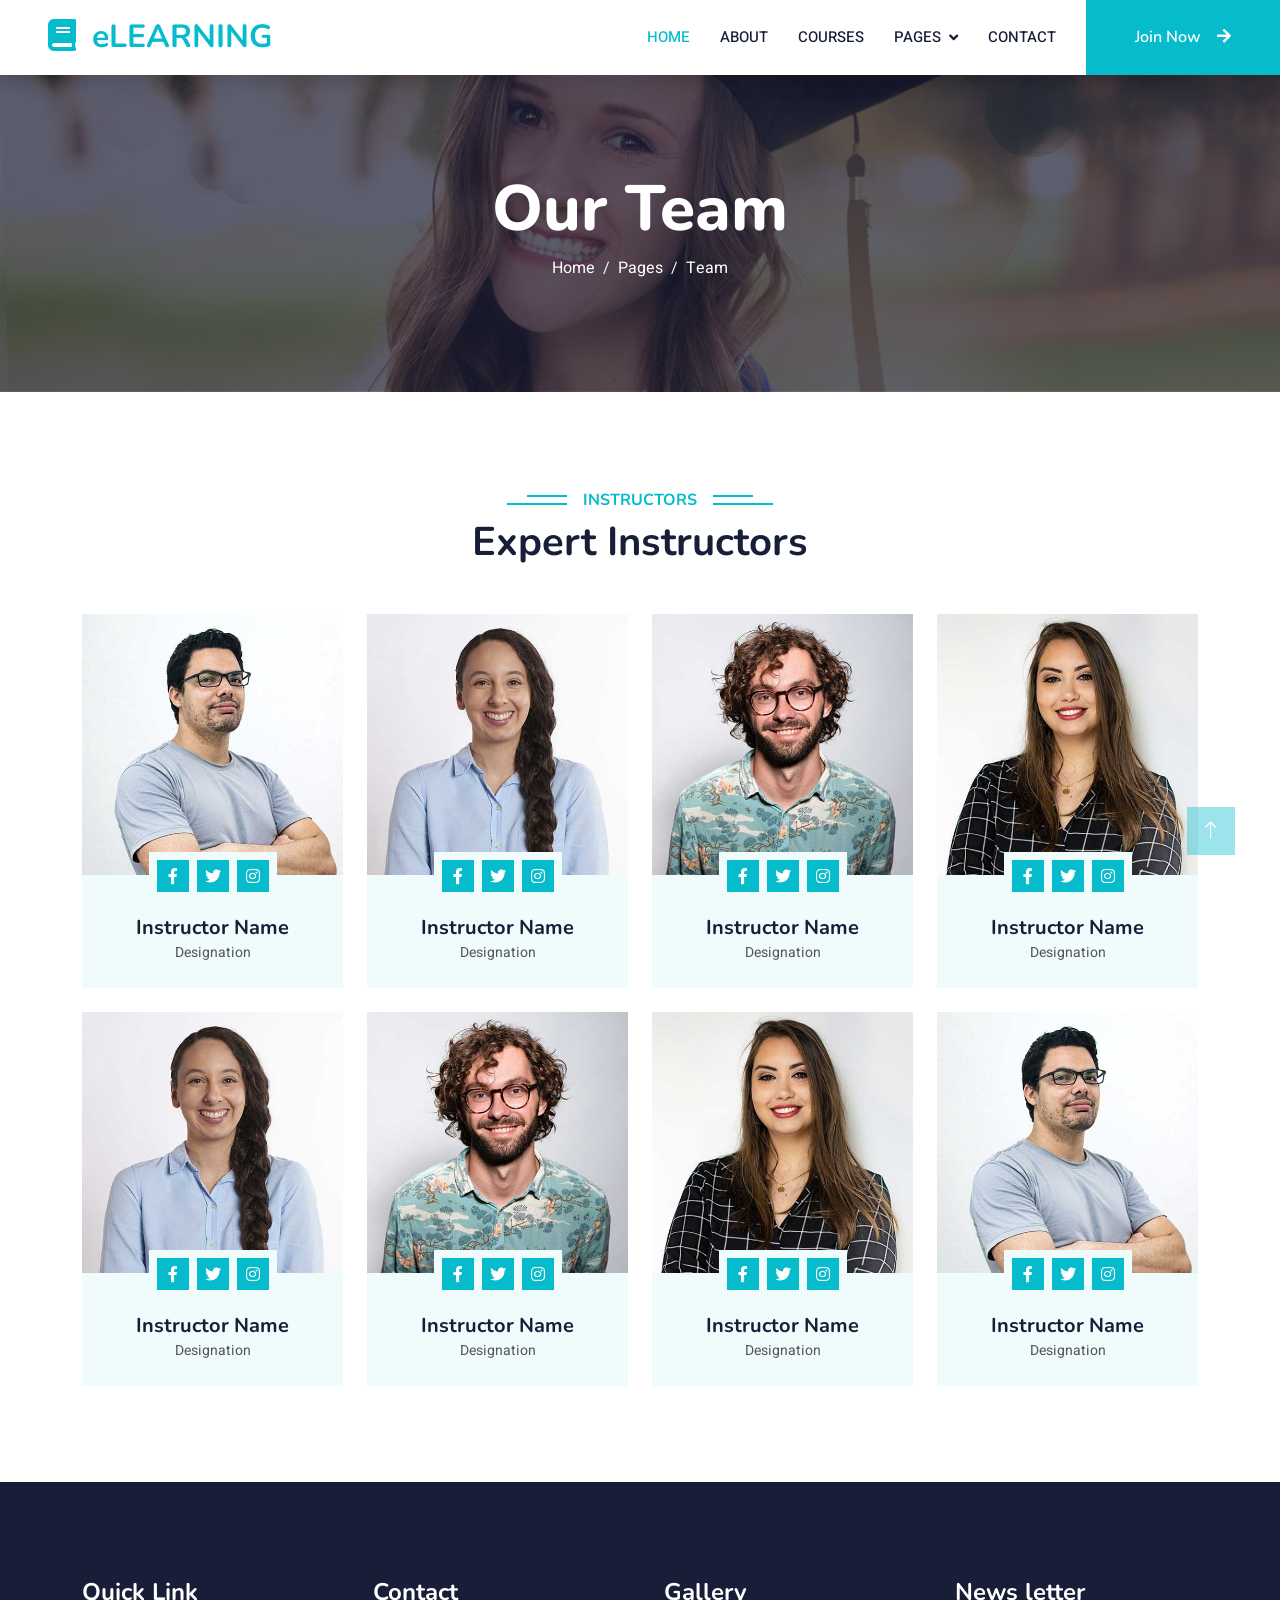
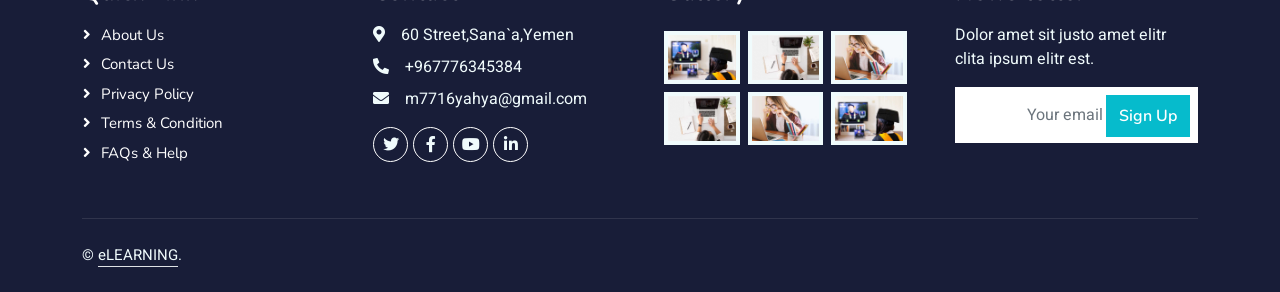
<file: team.html>
<!DOCTYPE html>
<html lang="en">

<head>
    <meta charset="utf-8">
    <title>eLEARNING - eLearning HTML Template</title>
    <meta content="width=device-width, initial-scale=1.0" name="viewport">
    <meta content="" name="keywords">
    <meta content="" name="description">

    <!-- Favicon -->
    <link href="img/favicon.ico" rel="icon">

    <!-- Google Web Fonts -->
    <link rel="preconnect" href="https://fonts.googleapis.com">
    <link rel="preconnect" href="https://fonts.gstatic.com" crossorigin>
    <link href="https://fonts.googleapis.com/css2?family=Heebo:wght@400;500;600&family=Nunito:wght@600;700;800&display=swap" rel="stylesheet">

    <!-- Icon Font Stylesheet -->
    <link href="https://cdnjs.cloudflare.com/ajax/libs/font-awesome/5.10.0/css/all.min.css" rel="stylesheet">
    <link href="https://cdn.jsdelivr.net/npm/bootstrap-icons@1.4.1/font/bootstrap-icons.css" rel="stylesheet">

    <!-- Libraries Stylesheet -->
    <link href="lib/animate/animate.min.css" rel="stylesheet">
    <link href="lib/owlcarousel/assets/owl.carousel.min.css" rel="stylesheet">

    <!-- Customized Bootstrap Stylesheet -->
    <link href="css/bootstrap.min.css" rel="stylesheet">

    <!-- Template Stylesheet -->
    <link href="css/style.css" rel="stylesheet">
</head>

<body>
    <!-- Spinner Start -->
    <div id="spinner" class="show bg-white position-fixed translate-middle w-100 vh-100 top-50 start-50 d-flex align-items-center justify-content-center">
        <div class="spinner-border text-primary" style="width: 3rem; height: 3rem;" role="status">
            <span class="sr-only">Loading...</span>
        </div>
    </div>
    <!-- Spinner End -->

<!-- Navbar Start -->
    <nav class="navbar navbar-expand-lg bg-white navbar-light shadow sticky-top p-0">
        <a href="index.html" class="navbar-brand d-flex align-items-center px-4 px-lg-5">
            <h2 class="m-0 text-primary"><i class="fa fa-book me-3"></i>eLEARNING</h2>
        </a>
        <button type="button" class="navbar-toggler me-4" data-bs-toggle="collapse" data-bs-target="#navbarCollapse">
            <span class="navbar-toggler-icon"></span>
        </button>
        <div class="collapse navbar-collapse" id="navbarCollapse">
            <div class="navbar-nav ms-auto p-4 p-lg-0">
                <a href="index.html" class="nav-item nav-link active">Home</a>
                <a href="about.html" class="nav-item nav-link">About</a>
                <a href="courses.html" class="nav-item nav-link">Courses</a>
                <div class="nav-item dropdown">
                    <a href="#" class="nav-link dropdown-toggle" data-bs-toggle="dropdown">Pages</a>
                    <div class="dropdown-menu fade-down m-0">
                        <a href="team.html" class="dropdown-item">Our Team</a>
                        <a href="testimonial.html" class="dropdown-item">Testimonial</a>
                        <a href="404.html" class="dropdown-item">404 Page</a>
                    </div>
                </div>
                <a href="contact.html" class="nav-item nav-link">Contact</a>
            </div>
            <a href="Login.html" class="btn btn-primary py-4 px-lg-5 d-none d-lg-block">Join Now<i class="fa fa-arrow-right ms-3"></i></a>
        </div>
    </nav>
    <!-- Navbar End -->


  


    <!-- Header Start -->
    <div class="container-fluid bg-primary py-5 mb-5 page-header">
        <div class="container py-5">
            <div class="row justify-content-center">
                <div class="col-lg-10 text-center">
                    <h1 class="display-3 text-white animated slideInDown">Our Team</h1>
                    <nav aria-label="breadcrumb">
                        <ol class="breadcrumb justify-content-center">
                            <li class="breadcrumb-item"><a class="text-white" href="index.html">Home</a></li>
                            <li class="breadcrumb-item"><a class="text-white" href="#">Pages</a></li>
                            <li class="breadcrumb-item text-white active" aria-current="page">Team</li>
                        </ol>
                    </nav>
                </div>
            </div>
        </div>
    </div>
    <!-- Header End -->


    <!-- Team Start -->
    <div class="container-xxl py-5">
        <div class="container">
            <div class="text-center wow fadeInUp" data-wow-delay="0.1s">
                <h6 class="section-title bg-white text-center text-primary px-3">Instructors</h6>
                <h1 class="mb-5">Expert Instructors</h1>
            </div>
            <div class="row g-4">
                <div class="col-lg-3 col-md-6 wow fadeInUp" data-wow-delay="0.1s">
                    <div class="team-item bg-light">
                        <div class="overflow-hidden">
                            <img class="img-fluid" src="img/team-1.jpg" alt="">
                        </div>
                        <div class="position-relative d-flex justify-content-center" style="margin-top: -23px;">
                            <div class="bg-light d-flex justify-content-center pt-2 px-1">
                                <a class="btn btn-sm-square btn-primary mx-1" href=""><i class="fab fa-facebook-f"></i></a>
                                <a class="btn btn-sm-square btn-primary mx-1" href=""><i class="fab fa-twitter"></i></a>
                                <a class="btn btn-sm-square btn-primary mx-1" href=""><i class="fab fa-instagram"></i></a>
                            </div>
                        </div>
                        <div class="text-center p-4">
                            <h5 class="mb-0">Instructor Name</h5>
                            <small>Designation</small>
                        </div>
                    </div>
                </div>
                <div class="col-lg-3 col-md-6 wow fadeInUp" data-wow-delay="0.3s">
                    <div class="team-item bg-light">
                        <div class="overflow-hidden">
                            <img class="img-fluid" src="img/team-2.jpg" alt="">
                        </div>
                        <div class="position-relative d-flex justify-content-center" style="margin-top: -23px;">
                            <div class="bg-light d-flex justify-content-center pt-2 px-1">
                                <a class="btn btn-sm-square btn-primary mx-1" href=""><i class="fab fa-facebook-f"></i></a>
                                <a class="btn btn-sm-square btn-primary mx-1" href=""><i class="fab fa-twitter"></i></a>
                                <a class="btn btn-sm-square btn-primary mx-1" href=""><i class="fab fa-instagram"></i></a>
                            </div>
                        </div>
                        <div class="text-center p-4">
                            <h5 class="mb-0">Instructor Name</h5>
                            <small>Designation</small>
                        </div>
                    </div>
                </div>
                <div class="col-lg-3 col-md-6 wow fadeInUp" data-wow-delay="0.5s">
                    <div class="team-item bg-light">
                        <div class="overflow-hidden">
                            <img class="img-fluid" src="img/team-3.jpg" alt="">
                        </div>
                        <div class="position-relative d-flex justify-content-center" style="margin-top: -23px;">
                            <div class="bg-light d-flex justify-content-center pt-2 px-1">
                                <a class="btn btn-sm-square btn-primary mx-1" href=""><i class="fab fa-facebook-f"></i></a>
                                <a class="btn btn-sm-square btn-primary mx-1" href=""><i class="fab fa-twitter"></i></a>
                                <a class="btn btn-sm-square btn-primary mx-1" href=""><i class="fab fa-instagram"></i></a>
                            </div>
                        </div>
                        <div class="text-center p-4">
                            <h5 class="mb-0">Instructor Name</h5>
                            <small>Designation</small>
                        </div>
                    </div>
                </div>
                <div class="col-lg-3 col-md-6 wow fadeInUp" data-wow-delay="0.7s">
                    <div class="team-item bg-light">
                        <div class="overflow-hidden">
                            <img class="img-fluid" src="img/team-4.jpg" alt="">
                        </div>
                        <div class="position-relative d-flex justify-content-center" style="margin-top: -23px;">
                            <div class="bg-light d-flex justify-content-center pt-2 px-1">
                                <a class="btn btn-sm-square btn-primary mx-1" href=""><i class="fab fa-facebook-f"></i></a>
                                <a class="btn btn-sm-square btn-primary mx-1" href=""><i class="fab fa-twitter"></i></a>
                                <a class="btn btn-sm-square btn-primary mx-1" href=""><i class="fab fa-instagram"></i></a>
                            </div>
                        </div>
                        <div class="text-center p-4">
                            <h5 class="mb-0">Instructor Name</h5>
                            <small>Designation</small>
                        </div>
                    </div>
                </div>
                <div class="col-lg-3 col-md-6 wow fadeInUp" data-wow-delay="0.1s">
                    <div class="team-item bg-light">
                        <div class="overflow-hidden">
                            <img class="img-fluid" src="img/team-2.jpg" alt="">
                        </div>
                        <div class="position-relative d-flex justify-content-center" style="margin-top: -23px;">
                            <div class="bg-light d-flex justify-content-center pt-2 px-1">
                                <a class="btn btn-sm-square btn-primary mx-1" href=""><i class="fab fa-facebook-f"></i></a>
                                <a class="btn btn-sm-square btn-primary mx-1" href=""><i class="fab fa-twitter"></i></a>
                                <a class="btn btn-sm-square btn-primary mx-1" href=""><i class="fab fa-instagram"></i></a>
                            </div>
                        </div>
                        <div class="text-center p-4">
                            <h5 class="mb-0">Instructor Name</h5>
                            <small>Designation</small>
                        </div>
                    </div>
                </div>
                <div class="col-lg-3 col-md-6 wow fadeInUp" data-wow-delay="0.3s">
                    <div class="team-item bg-light">
                        <div class="overflow-hidden">
                            <img class="img-fluid" src="img/team-3.jpg" alt="">
                        </div>
                        <div class="position-relative d-flex justify-content-center" style="margin-top: -23px;">
                            <div class="bg-light d-flex justify-content-center pt-2 px-1">
                                <a class="btn btn-sm-square btn-primary mx-1" href=""><i class="fab fa-facebook-f"></i></a>
                                <a class="btn btn-sm-square btn-primary mx-1" href=""><i class="fab fa-twitter"></i></a>
                                <a class="btn btn-sm-square btn-primary mx-1" href=""><i class="fab fa-instagram"></i></a>
                            </div>
                        </div>
                        <div class="text-center p-4">
                            <h5 class="mb-0">Instructor Name</h5>
                            <small>Designation</small>
                        </div>
                    </div>
                </div>
                <div class="col-lg-3 col-md-6 wow fadeInUp" data-wow-delay="0.5s">
                    <div class="team-item bg-light">
                        <div class="overflow-hidden">
                            <img class="img-fluid" src="img/team-4.jpg" alt="">
                        </div>
                        <div class="position-relative d-flex justify-content-center" style="margin-top: -23px;">
                            <div class="bg-light d-flex justify-content-center pt-2 px-1">
                                <a class="btn btn-sm-square btn-primary mx-1" href=""><i class="fab fa-facebook-f"></i></a>
                                <a class="btn btn-sm-square btn-primary mx-1" href=""><i class="fab fa-twitter"></i></a>
                                <a class="btn btn-sm-square btn-primary mx-1" href=""><i class="fab fa-instagram"></i></a>
                            </div>
                        </div>
                        <div class="text-center p-4">
                            <h5 class="mb-0">Instructor Name</h5>
                            <small>Designation</small>
                        </div>
                    </div>
                </div>
                <div class="col-lg-3 col-md-6 wow fadeInUp" data-wow-delay="0.7s">
                    <div class="team-item bg-light">
                        <div class="overflow-hidden">
                            <img class="img-fluid" src="img/team-1.jpg" alt="">
                        </div>
                        <div class="position-relative d-flex justify-content-center" style="margin-top: -23px;">
                            <div class="bg-light d-flex justify-content-center pt-2 px-1">
                                <a class="btn btn-sm-square btn-primary mx-1" href=""><i class="fab fa-facebook-f"></i></a>
                                <a class="btn btn-sm-square btn-primary mx-1" href=""><i class="fab fa-twitter"></i></a>
                                <a class="btn btn-sm-square btn-primary mx-1" href=""><i class="fab fa-instagram"></i></a>
                            </div>
                        </div>
                        <div class="text-center p-4">
                            <h5 class="mb-0">Instructor Name</h5>
                            <small>Designation</small>
                        </div>
                    </div>
                </div>
            </div>
        </div>
    </div>
    <!-- Team End -->
        

     <!-- Footer Start -->
    <div class="container-fluid bg-dark text-light footer pt-5 mt-5 wow fadeIn" data-wow-delay="0.1s">
        <div class="container py-5">
            <div class="row g-5">
                <div class="col-lg-3 col-md-6">
                    <h4 class="text-white mb-3">Quick Link</h4>
                    <a class="btn btn-link" href="about.html">About Us</a>
                    <a class="btn btn-link" href="contact.html">Contact Us</a>
                    <a class="btn btn-link" href="">Privacy Policy</a>
                    <a class="btn btn-link" href="">Terms & Condition</a>
                    <a class="btn btn-link" href="">FAQs & Help</a>
                </div>
                <div class="col-lg-3 col-md-6">
                    <h4 class="text-white mb-3">Contact</h4>
                    <p class="mb-2"><i class="fa fa-map-marker-alt me-3"></i>60 Street,Sana`a,Yemen</p>
                    <p class="mb-2"><i class="fa fa-phone-alt me-3"></i>+967776345384</p>
                    <p class="mb-2"><i class="fa fa-envelope me-3"></i>m7716yahya@gmail.com</p>
                    <div class="d-flex pt-2">
                        <a class="btn btn-outline-light btn-social" href=""><i class="fab fa-twitter"></i></a>
                        <a class="btn btn-outline-light btn-social" href=""><i class="fab fa-facebook-f"></i></a>
                        <a class="btn btn-outline-light btn-social" href=""><i class="fab fa-youtube"></i></a>
                        <a class="btn btn-outline-light btn-social" href=""><i class="fab fa-linkedin-in"></i></a>
                    </div>
                </div>
                <div class="col-lg-3 col-md-6">
                    <h4 class="text-white mb-3">Gallery</h4>
                    <div class="row g-2 pt-2">
                        <div class="col-4">
                            <img class="img-fluid bg-light p-1" src="img/course-1.jpg" alt="">
                        </div>
                        <div class="col-4">
                            <img class="img-fluid bg-light p-1" src="img/course-2.jpg" alt="">
                        </div>
                        <div class="col-4">
                            <img class="img-fluid bg-light p-1" src="img/course-3.jpg" alt="">
                        </div>
                        <div class="col-4">
                            <img class="img-fluid bg-light p-1" src="img/course-2.jpg" alt="">
                        </div>
                        <div class="col-4">
                            <img class="img-fluid bg-light p-1" src="img/course-3.jpg" alt="">
                        </div>
                        <div class="col-4">
                            <img class="img-fluid bg-light p-1" src="img/course-1.jpg" alt="">
                        </div>
                    </div>
                </div>
                <div class="col-lg-3 col-md-6">
                    <h4 class="text-white mb-3">News letter</h4>
                    <p>Dolor amet sit justo amet elitr clita ipsum elitr est.</p>
                    <div class="position-relative mx-auto" style="max-width: 400px;">
                        <input class="form-control border-0 w-100 py-3 ps-4 pe-5" type="text" placeholder="Your email">
                        <a href="Login.html">  <button type="button" class="btn btn-primary py-2 position-absolute top-0 end-0 mt-2 me-2">Sign Up</button></a>
                    </div>
                </div>
            </div>
        </div>
        <div class="container">
            <div class="copyright">
                <div class="row">
                    <div class="col-md-6 text-center text-md-start mb-3 mb-md-0">
                        &copy; <a class="border-bottom" href="#">eLEARNING</a>.

                      
                </div>
            </div>
        </div>
    </div>
    <!-- Footer End -->



    <!-- Back to Top -->
    <a href="#" class="btn btn-lg btn-primary btn-lg-square back-to-top"><i class="bi bi-arrow-up"></i></a>


    <!-- JavaScript Libraries -->
    <script src="https://code.jquery.com/jquery-3.4.1.min.js"></script>
    <script src="https://cdn.jsdelivr.net/npm/bootstrap@5.0.0/dist/js/bootstrap.bundle.min.js"></script>
    <script src="lib/wow/wow.min.js"></script>
    <script src="lib/easing/easing.min.js"></script>
    <script src="lib/waypoints/waypoints.min.js"></script>
    <script src="lib/owlcarousel/owl.carousel.min.js"></script>

    <!-- Template Javascript -->
    <script src="js/main.js"></script>
</body>

</html>
</file>
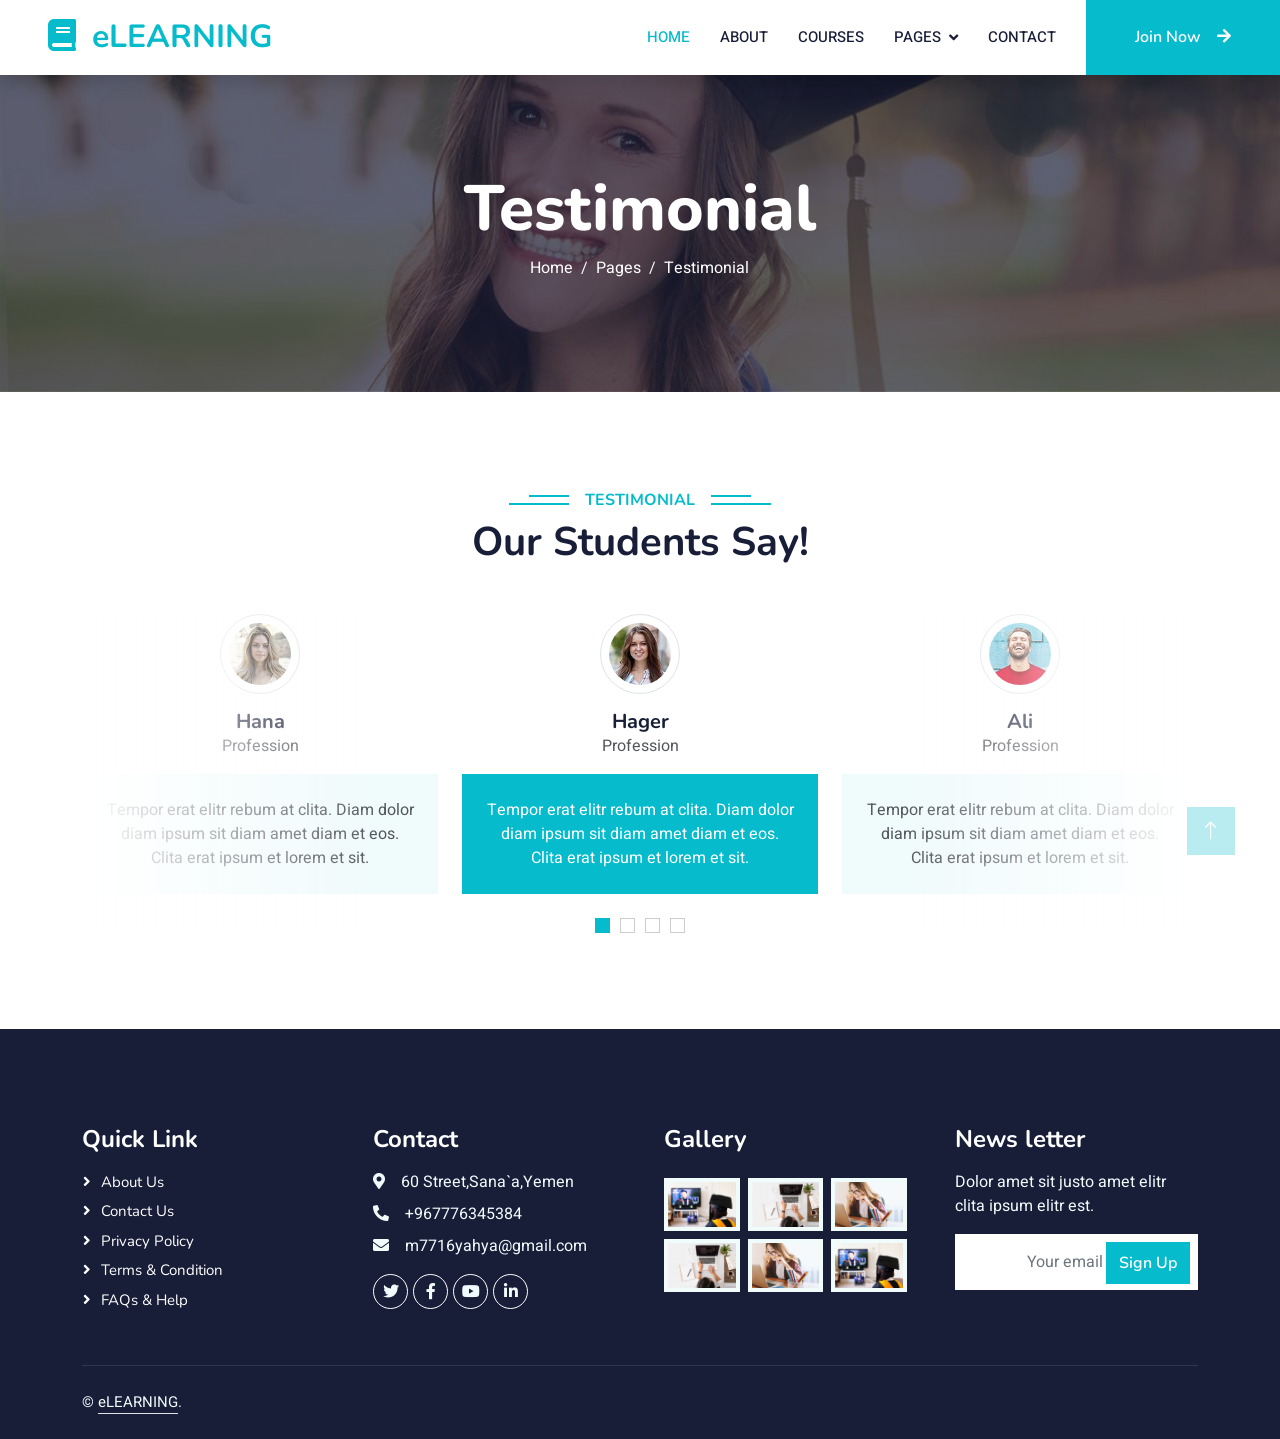
<file: testimonial.html>
<!DOCTYPE html>
<html lang="en">

<head>
    <meta charset="utf-8">
    <title>eLEARNING - eLearning HTML Template</title>
    <meta content="width=device-width, initial-scale=1.0" name="viewport">
    <meta content="" name="keywords">
    <meta content="" name="description">

    <!-- Favicon -->
    <link href="img/favicon.ico" rel="icon">

    <!-- Google Web Fonts -->
    <link rel="preconnect" href="https://fonts.googleapis.com">
    <link rel="preconnect" href="https://fonts.gstatic.com" crossorigin>
    <link href="https://fonts.googleapis.com/css2?family=Heebo:wght@400;500;600&family=Nunito:wght@600;700;800&display=swap" rel="stylesheet">

    <!-- Icon Font Stylesheet -->
    <link href="https://cdnjs.cloudflare.com/ajax/libs/font-awesome/5.10.0/css/all.min.css" rel="stylesheet">
    <link href="https://cdn.jsdelivr.net/npm/bootstrap-icons@1.4.1/font/bootstrap-icons.css" rel="stylesheet">

    <!-- Libraries Stylesheet -->
    <link href="lib/animate/animate.min.css" rel="stylesheet">
    <link href="lib/owlcarousel/assets/owl.carousel.min.css" rel="stylesheet">

    <!-- Customized Bootstrap Stylesheet -->
    <link href="css/bootstrap.min.css" rel="stylesheet">

    <!-- Template Stylesheet -->
    <link href="css/style.css" rel="stylesheet">
</head>

<body>
    <!-- Spinner Start -->
    <div id="spinner" class="show bg-white position-fixed translate-middle w-100 vh-100 top-50 start-50 d-flex align-items-center justify-content-center">
        <div class="spinner-border text-primary" style="width: 3rem; height: 3rem;" role="status">
            <span class="sr-only">Loading...</span>
        </div>
    </div>
    <!-- Spinner End -->


   <!-- Navbar Start -->
    <nav class="navbar navbar-expand-lg bg-white navbar-light shadow sticky-top p-0">
        <a href="index.html" class="navbar-brand d-flex align-items-center px-4 px-lg-5">
            <h2 class="m-0 text-primary"><i class="fa fa-book me-3"></i>eLEARNING</h2>
        </a>
        <button type="button" class="navbar-toggler me-4" data-bs-toggle="collapse" data-bs-target="#navbarCollapse">
            <span class="navbar-toggler-icon"></span>
        </button>
        <div class="collapse navbar-collapse" id="navbarCollapse">
            <div class="navbar-nav ms-auto p-4 p-lg-0">
                <a href="index.html" class="nav-item nav-link active">Home</a>
                <a href="about.html" class="nav-item nav-link">About</a>
                <a href="courses.html" class="nav-item nav-link">Courses</a>
                <div class="nav-item dropdown">
                    <a href="#" class="nav-link dropdown-toggle" data-bs-toggle="dropdown">Pages</a>
                    <div class="dropdown-menu fade-down m-0">
                        <a href="team.html" class="dropdown-item">Our Team</a>
                        <a href="testimonial.html" class="dropdown-item">Testimonial</a>
                        <a href="404.html" class="dropdown-item">404 Page</a>
                    </div>
                </div>
                <a href="contact.html" class="nav-item nav-link">Contact</a>
            </div>
            <a href="Login.html" class="btn btn-primary py-4 px-lg-5 d-none d-lg-block">Join Now<i class="fa fa-arrow-right ms-3"></i></a>
        </div>
    </nav>
    <!-- Navbar End -->


 

    <!-- Header Start -->
    <div class="container-fluid bg-primary py-5 mb-5 page-header">
        <div class="container py-5">
            <div class="row justify-content-center">
                <div class="col-lg-10 text-center">
                    <h1 class="display-3 text-white animated slideInDown">Testimonial</h1>
                    <nav aria-label="breadcrumb">
                        <ol class="breadcrumb justify-content-center">
                            <li class="breadcrumb-item"><a class="text-white" href="index.html">Home</a></li>
                            <li class="breadcrumb-item"><a class="text-white" href="#">Pages</a></li>
                            <li class="breadcrumb-item text-white active" aria-current="page">Testimonial</li>
                        </ol>
                    </nav>
                </div>
            </div>
        </div>
    </div>
    <!-- Header End -->


   <!-- Testimonial Start -->
    <div class="container-xxl py-5 wow fadeInUp" data-wow-delay="0.1s">
        <div class="container">
            <div class="text-center">
                <h6 class="section-title bg-white text-center text-primary px-3">Testimonial</h6>
                <h1 class="mb-5">Our Students Say!</h1>
            </div>
            <div class="owl-carousel testimonial-carousel position-relative">
                <div class="testimonial-item text-center">
                    <img class="border rounded-circle p-2 mx-auto mb-3" src="img/testimonial-1.jpg" style="width: 80px; height: 80px;">
                    <h5 class="mb-0">Hager</h5>
                    <p>Profession</p>
                    <div class="testimonial-text bg-light text-center p-4">
                    <p class="mb-0">Tempor erat elitr rebum at clita. Diam dolor diam ipsum sit diam amet diam et eos. Clita erat ipsum et lorem et sit.</p>
                    </div>
                </div>
                <div class="testimonial-item text-center">
                    <img class="border rounded-circle p-2 mx-auto mb-3" src="img/testimonial-2.jpg" style="width: 80px; height: 80px;">
                    <h5 class="mb-0">Ali</h5>
                    <p>Profession</p>
                    <div class="testimonial-text bg-light text-center p-4">
                    <p class="mb-0">Tempor erat elitr rebum at clita. Diam dolor diam ipsum sit diam amet diam et eos. Clita erat ipsum et lorem et sit.</p>
                    </div>
                </div>
                <div class="testimonial-item text-center">
                    <img class="border rounded-circle p-2 mx-auto mb-3" src="img/testimonial-3.jpg" style="width: 80px; height: 80px;">
                    <h5 class="mb-0">Ahmed</h5>
                    <p>Profession</p>
                    <div class="testimonial-text bg-light text-center p-4">
                    <p class="mb-0">Tempor erat elitr rebum at clita. Diam dolor diam ipsum sit diam amet diam et eos. Clita erat ipsum et lorem et sit.</p>
                    </div>
                </div>
                <div class="testimonial-item text-center">
                    <img class="border rounded-circle p-2 mx-auto mb-3" src="img/testimonial-4.jpg" style="width: 80px; height: 80px;">
                    <h5 class="mb-0">Hana</h5>
                    <p>Profession</p>
                    <div class="testimonial-text bg-light text-center p-4">
                    <p class="mb-0">Tempor erat elitr rebum at clita. Diam dolor diam ipsum sit diam amet diam et eos. Clita erat ipsum et lorem et sit.</p>
                    </div>
                </div>
            </div>
        </div>
    </div>
    <!-- Testimonial End -->
        

 <!-- Footer Start -->
    <div class="container-fluid bg-dark text-light footer pt-5 mt-5 wow fadeIn" data-wow-delay="0.1s">
        <div class="container py-5">
            <div class="row g-5">
                <div class="col-lg-3 col-md-6">
                    <h4 class="text-white mb-3">Quick Link</h4>
                    <a class="btn btn-link" href="about.html">About Us</a>
                    <a class="btn btn-link" href="contact.html">Contact Us</a>
                    <a class="btn btn-link" href="">Privacy Policy</a>
                    <a class="btn btn-link" href="">Terms & Condition</a>
                    <a class="btn btn-link" href="">FAQs & Help</a>
                </div>
                <div class="col-lg-3 col-md-6">
                    <h4 class="text-white mb-3">Contact</h4>
                    <p class="mb-2"><i class="fa fa-map-marker-alt me-3"></i>60 Street,Sana`a,Yemen</p>
                    <p class="mb-2"><i class="fa fa-phone-alt me-3"></i>+967776345384</p>
                    <p class="mb-2"><i class="fa fa-envelope me-3"></i>m7716yahya@gmail.com</p>
                    <div class="d-flex pt-2">
                        <a class="btn btn-outline-light btn-social" href=""><i class="fab fa-twitter"></i></a>
                        <a class="btn btn-outline-light btn-social" href=""><i class="fab fa-facebook-f"></i></a>
                        <a class="btn btn-outline-light btn-social" href=""><i class="fab fa-youtube"></i></a>
                        <a class="btn btn-outline-light btn-social" href=""><i class="fab fa-linkedin-in"></i></a>
                    </div>
                </div>
                <div class="col-lg-3 col-md-6">
                    <h4 class="text-white mb-3">Gallery</h4>
                    <div class="row g-2 pt-2">
                        <div class="col-4">
                            <img class="img-fluid bg-light p-1" src="img/course-1.jpg" alt="">
                        </div>
                        <div class="col-4">
                            <img class="img-fluid bg-light p-1" src="img/course-2.jpg" alt="">
                        </div>
                        <div class="col-4">
                            <img class="img-fluid bg-light p-1" src="img/course-3.jpg" alt="">
                        </div>
                        <div class="col-4">
                            <img class="img-fluid bg-light p-1" src="img/course-2.jpg" alt="">
                        </div>
                        <div class="col-4">
                            <img class="img-fluid bg-light p-1" src="img/course-3.jpg" alt="">
                        </div>
                        <div class="col-4">
                            <img class="img-fluid bg-light p-1" src="img/course-1.jpg" alt="">
                        </div>
                    </div>
                </div>
                <div class="col-lg-3 col-md-6">
                    <h4 class="text-white mb-3">News letter</h4>
                    <p>Dolor amet sit justo amet elitr clita ipsum elitr est.</p>
                    <div class="position-relative mx-auto" style="max-width: 400px;">
                        <input class="form-control border-0 w-100 py-3 ps-4 pe-5" type="text" placeholder="Your email">
                        <a href="Login.html">  <button type="button" class="btn btn-primary py-2 position-absolute top-0 end-0 mt-2 me-2">Sign Up</button></a>
                    </div>
                </div>
            </div>
        </div>
        <div class="container">
            <div class="copyright">
                <div class="row">
                    <div class="col-md-6 text-center text-md-start mb-3 mb-md-0">
                        &copy; <a class="border-bottom" href="#">eLEARNING</a>.

                      
                </div>
            </div>
        </div>
    </div>
    <!-- Footer End -->



    <!-- Back to Top -->
    <a href="#" class="btn btn-lg btn-primary btn-lg-square back-to-top"><i class="bi bi-arrow-up"></i></a>


    <!-- JavaScript Libraries -->
    <script src="https://code.jquery.com/jquery-3.4.1.min.js"></script>
    <script src="https://cdn.jsdelivr.net/npm/bootstrap@5.0.0/dist/js/bootstrap.bundle.min.js"></script>
    <script src="lib/wow/wow.min.js"></script>
    <script src="lib/easing/easing.min.js"></script>
    <script src="lib/waypoints/waypoints.min.js"></script>
    <script src="lib/owlcarousel/owl.carousel.min.js"></script>

    <!-- Template Javascript -->
    <script src="js/main.js"></script>
</body>

</html>
</file>
<file: css/style.css>
/********** Template CSS **********/
:root {
    --primary: #06BBCC;
    --light: #F0FBFC;
    --dark: #181d38;
}

.fw-medium {
    font-weight: 600 !important;
}

.fw-semi-bold {
    font-weight: 700 !important;
}

.back-to-top {
    position: fixed;
    display: none;
    right: 45px;
    bottom: 45px;
    z-index: 99;
}


/*** Spinner ***/
#spinner {
    opacity: 0;
    visibility: hidden;
    transition: opacity .5s ease-out, visibility 0s linear .5s;
    z-index: 99999;
}

#spinner.show {
    transition: opacity .5s ease-out, visibility 0s linear 0s;
    visibility: visible;
    opacity: 1;
}


/*** Button ***/
.btn {
    font-family: 'Nunito', sans-serif;
    font-weight: 600;
    transition: .5s;
}

.btn.btn-primary,
.btn.btn-secondary {
    color: #FFFFFF;
}

.btn-square {
    width: 38px;
    height: 38px;
}

.btn-sm-square {
    width: 32px;
    height: 32px;
}

.btn-lg-square {
    width: 48px;
    height: 48px;
}

.btn-square,
.btn-sm-square,
.btn-lg-square {
    padding: 0;
    display: flex;
    align-items: center;
    justify-content: center;
    font-weight: normal;
    border-radius: 0px;
}


/*** Navbar ***/
.navbar .dropdown-toggle::after {
    border: none;
    content: "\f107";
    font-family: "Font Awesome 5 Free";
    font-weight: 900;
    vertical-align: middle;
    margin-left: 8px;
}

.navbar-light .navbar-nav .nav-link {
    margin-right: 30px;
    padding: 25px 0;
    color: #FFFFFF;
    font-size: 15px;
    text-transform: uppercase;
    outline: none;
}

.navbar-light .navbar-nav .nav-link:hover,
.navbar-light .navbar-nav .nav-link.active {
    color: var(--primary);
}

@media (max-width: 991.98px) {
    .navbar-light .navbar-nav .nav-link  {
        margin-right: 0;
        padding: 10px 0;
    }

    .navbar-light .navbar-nav {
        border-top: 1px solid #EEEEEE;
    }
}

.navbar-light .navbar-brand,
.navbar-light a.btn {
    height: 75px;
}

.navbar-light .navbar-nav .nav-link {
    color: var(--dark);
    font-weight: 500;
}

.navbar-light.sticky-top {
    top: -100px;
    transition: .5s;
}

@media (min-width: 992px) {
    .navbar .nav-item .dropdown-menu {
        display: block;
        margin-top: 0;
        opacity: 0;
        visibility: hidden;
        transition: .5s;
    }

    .navbar .dropdown-menu.fade-down {
        top: 100%;
        transform: rotateX(-75deg);
        transform-origin: 0% 0%;
    }

    .navbar .nav-item:hover .dropdown-menu {
        top: 100%;
        transform: rotateX(0deg);
        visibility: visible;
        transition: .5s;
        opacity: 1;
    }
}


/*** Header carousel ***/
@media (max-width: 768px) {
    .header-carousel .owl-carousel-item {
        position: relative;
        min-height: 500px;
    }
    
    .header-carousel .owl-carousel-item img {
        position: absolute;
        width: 100%;
        height: 100%;
        object-fit: cover;
    }
}

.header-carousel .owl-nav {
    position: absolute;
    top: 50%;
    right: 8%;
    transform: translateY(-50%);
    display: flex;
    flex-direction: column;
}

.header-carousel .owl-nav .owl-prev,
.header-carousel .owl-nav .owl-next {
    margin: 7px 0;
    width: 45px;
    height: 45px;
    display: flex;
    align-items: center;
    justify-content: center;
    color: #FFFFFF;
    background: transparent;
    border: 1px solid #FFFFFF;
    font-size: 22px;
    transition: .5s;
}

.header-carousel .owl-nav .owl-prev:hover,
.header-carousel .owl-nav .owl-next:hover {
    background: var(--primary);
    border-color: var(--primary);
}

.page-header {
    background: linear-gradient(rgba(24, 29, 56, .7), rgba(24, 29, 56, .7)), url(../img/carousel-1.jpg);
    background-position: center center;
    background-repeat: no-repeat;
    background-size: cover;
}

.page-header-inner {
    background: rgba(15, 23, 43, .7);
}

.breadcrumb-item + .breadcrumb-item::before {
    color: var(--light);
}


/*** Section Title ***/
.section-title {
    position: relative;
    display: inline-block;
    text-transform: uppercase;
}

.section-title::before {
    position: absolute;
    content: "";
    width: calc(100% + 80px);
    height: 2px;
    top: 4px;
    left: -40px;
    background: var(--primary);
    z-index: -1;
}

.section-title::after {
    position: absolute;
    content: "";
    width: calc(100% + 120px);
    height: 2px;
    bottom: 5px;
    left: -60px;
    background: var(--primary);
    z-index: -1;
}

.section-title.text-start::before {
    width: calc(100% + 40px);
    left: 0;
}

.section-title.text-start::after {
    width: calc(100% + 60px);
    left: 0;
}


/*** Service ***/
.service-item {
    background: var(--light);
    transition: .5s;
}

.service-item:hover {
    margin-top: -10px;
    background: var(--primary);
}

.service-item * {
    transition: .5s;
}

.service-item:hover * {
    color: var(--light) !important;
}


/*** Categories & Courses ***/
.category img,
.course-item img {
    transition: .5s;
}

.category a:hover img,
.course-item:hover img {
    transform: scale(1.1);
}


/*** Team ***/
.team-item img {
    transition: .5s;
}

.team-item:hover img {
    transform: scale(1.1);
}


/*** Testimonial ***/
.testimonial-carousel::before {
    position: absolute;
    content: "";
    top: 0;
    left: 0;
    height: 100%;
    width: 0;
    background: linear-gradient(to right, rgba(255, 255, 255, 1) 0%, rgba(255, 255, 255, 0) 100%);
    z-index: 1;
}

.testimonial-carousel::after {
    position: absolute;
    content: "";
    top: 0;
    right: 0;
    height: 100%;
    width: 0;
    background: linear-gradient(to left, rgba(255, 255, 255, 1) 0%, rgba(255, 255, 255, 0) 100%);
    z-index: 1;
}

@media (min-width: 768px) {
    .testimonial-carousel::before,
    .testimonial-carousel::after {
        width: 200px;
    }
}

@media (min-width: 992px) {
    .testimonial-carousel::before,
    .testimonial-carousel::after {
        width: 300px;
    }
}

.testimonial-carousel .owl-item .testimonial-text,
.testimonial-carousel .owl-item.center .testimonial-text * {
    transition: .5s;
}

.testimonial-carousel .owl-item.center .testimonial-text {
    background: var(--primary) !important;
}

.testimonial-carousel .owl-item.center .testimonial-text * {
    color: #FFFFFF !important;
}

.testimonial-carousel .owl-dots {
    margin-top: 24px;
    display: flex;
    align-items: flex-end;
    justify-content: center;
}

.testimonial-carousel .owl-dot {
    position: relative;
    display: inline-block;
    margin: 0 5px;
    width: 15px;
    height: 15px;
    border: 1px solid #CCCCCC;
    transition: .5s;
}

.testimonial-carousel .owl-dot.active {
    background: var(--primary);
    border-color: var(--primary);
}


/*** Footer ***/
.footer .btn.btn-social {
    margin-right: 5px;
    width: 35px;
    height: 35px;
    display: flex;
    align-items: center;
    justify-content: center;
    color: var(--light);
    font-weight: normal;
    border: 1px solid #FFFFFF;
    border-radius: 35px;
    transition: .3s;
}

.footer .btn.btn-social:hover {
    color: var(--primary);
}

.footer .btn.btn-link {
    display: block;
    margin-bottom: 5px;
    padding: 0;
    text-align: left;
    color: #FFFFFF;
    font-size: 15px;
    font-weight: normal;
    text-transform: capitalize;
    transition: .3s;
}

.footer .btn.btn-link::before {
    position: relative;
    content: "\f105";
    font-family: "Font Awesome 5 Free";
    font-weight: 900;
    margin-right: 10px;
}

.footer .btn.btn-link:hover {
    letter-spacing: 1px;
    box-shadow: none;
}

.footer .copyright {
    padding: 25px 0;
    font-size: 15px;
    border-top: 1px solid rgba(256, 256, 256, .1);
}

.footer .copyright a {
    color: var(--light);
}

.footer .footer-menu a {
    margin-right: 15px;
    padding-right: 15px;
    border-right: 1px solid rgba(255, 255, 255, .1);
}

.footer .footer-menu a:last-child {
    margin-right: 0;
    padding-right: 0;
    border-right: none;
}
s
</file>
